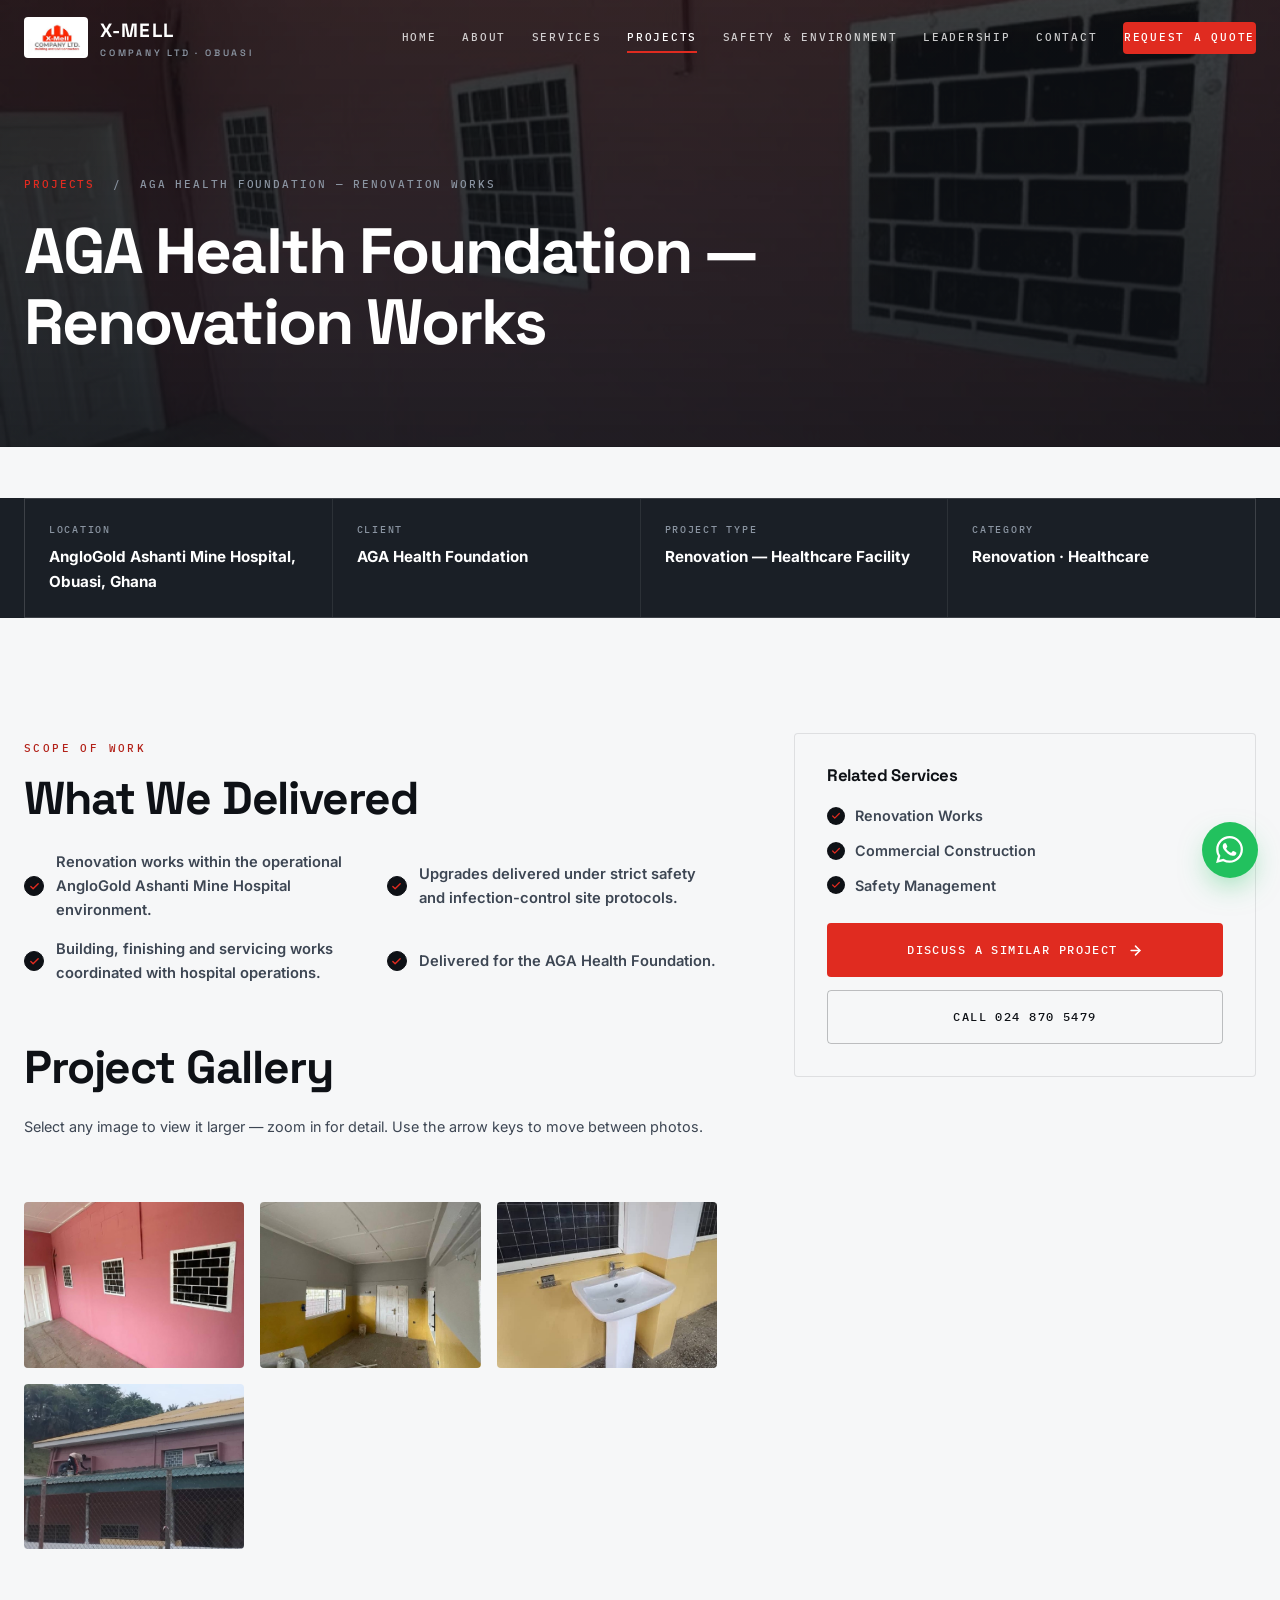
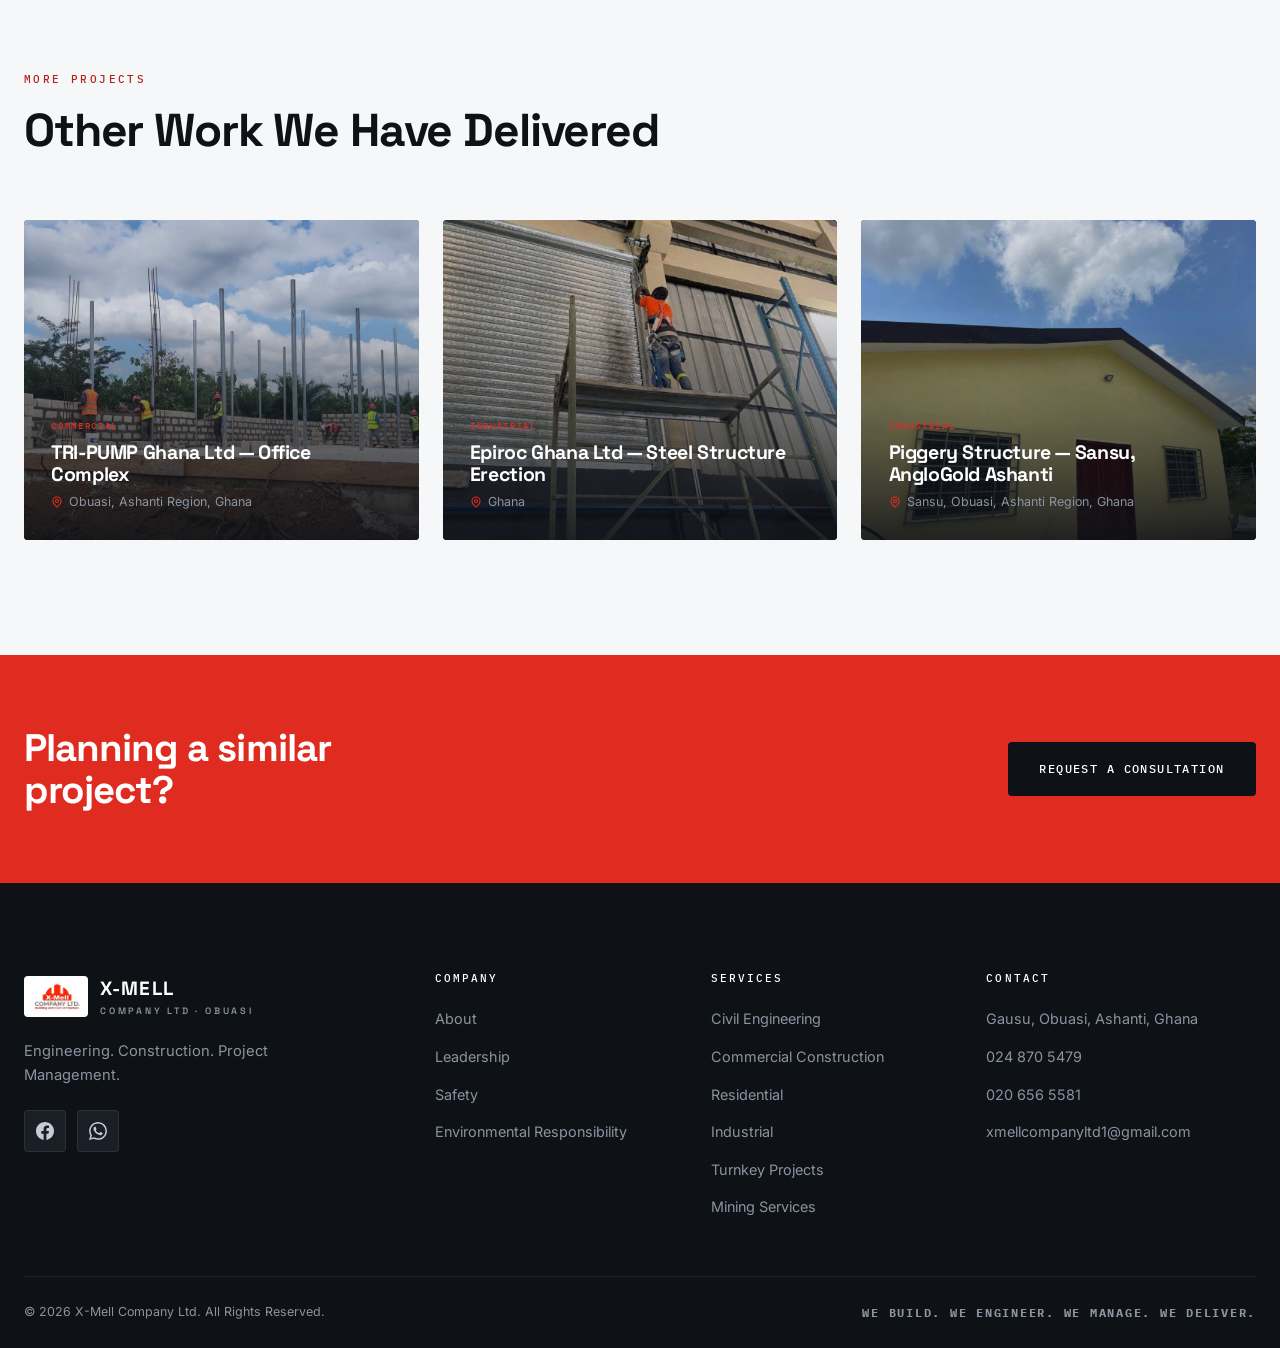
<file: projects/aga-health-foundation.html>
<!DOCTYPE html>
<html lang="en">
<head>
  <meta charset="UTF-8">
  <meta name="viewport" content="width=device-width, initial-scale=1.0">
  <title>Renovation Works — AGA Health Foundation, AngloGold Ashanti Mine Hospital | X-Mell Company Ltd</title>
  <meta name="description" content="X-Mell Company Ltd carried out renovation works at the AngloGold Ashanti Mine Hospital for the AGA Health Foundation.">
  <meta name="keywords" content="hospital renovation Ghana, AngloGold Ashanti Mine Hospital, AGA Health Foundation, X-Mell Company">
  <link rel="canonical" href="https://xmellcompany.com/projects/aga-health-foundation.html">
  <meta property="og:type" content="article">
  <meta property="og:site_name" content="X-Mell Company Ltd">
  <meta property="og:title" content="AGA Health Foundation — Renovation Works — X-Mell Project">
  <meta property="og:description" content="X-Mell Company Ltd carried out renovation works at the AngloGold Ashanti Mine Hospital for the AGA Health Foundation.">
  <meta property="og:url" content="https://xmellcompany.com/projects/aga-health-foundation.html">
  <meta property="og:image" content="https://xmellcompany.com/assets/images/projects/aga-health-1.jpg">
  <link rel="icon" type="image/png" sizes="64x64" href="../assets/images/favicon-64.png">
  <link rel="apple-touch-icon" href="../assets/images/apple-touch-icon.png">
  <link rel="preconnect" href="https://fonts.googleapis.com">
  <link rel="preconnect" href="https://fonts.gstatic.com" crossorigin>
  <link href="https://fonts.googleapis.com/css2?family=Space+Grotesk:wght@500;600;700&family=Inter:wght@400;500;600;700&family=IBM+Plex+Mono:wght@400;500;600&display=swap" rel="stylesheet">
  <link rel="stylesheet" href="../css/style.css">
  <script type="application/ld+json">
  {
    "@context": "https://schema.org",
    "@type": "Project",
    "name": "AGA Health Foundation — Renovation Works",
    "description": "X-Mell Company Ltd carried out renovation works at the AngloGold Ashanti Mine Hospital for the AGA Health Foundation.",
    "url": "https://xmellcompany.com/projects/aga-health-foundation.html",
    "image": "https://xmellcompany.com/assets/images/projects/aga-health-1.jpg",
    "location": { "@type": "Place", "name": "AngloGold Ashanti Mine Hospital, Obuasi, Ghana" },
    "parentOrganization": { "@type": "GeneralContractor", "name": "X-Mell Company Ltd." }
  }
  </script>
</head>
<body>

  <header class="site-header scrolled" id="siteHeader">
    <div class="container header-inner">
      <a href="../index.html" class="brand" aria-label="X-Mell Company Ltd — Home">
        <span class="brand-logo"><img src="../assets/images/xmell-logo.jpg" alt="X-Mell Company Ltd logo" width="64" height="41"></span>
        <span class="brand-text">X-MELL<small>Company Ltd · Obuasi</small></span>
      </a>
      <nav class="nav" id="primaryNav" aria-label="Primary">
        <a href="../index.html">Home</a>
        <a href="../index.html#about">About</a>
        <a href="../services.html">Services</a>
        <a href="../index.html#projects" class="active">Projects</a>
        <a href="../index.html#safety">Safety &amp; Environment</a>
        <a href="../index.html#leadership">Leadership</a>
        <a href="../index.html#contact">Contact</a>
        <a href="../index.html#contact" class="btn btn-amber nav-cta">Request a Quote</a>
      </nav>
      <button class="nav-toggle" id="navToggle" aria-label="Toggle navigation menu" aria-expanded="false" aria-controls="primaryNav">
        <span></span><span></span><span></span>
      </button>
    </div>
  </header>

  <main>
    <section class="page-hero">
      <div class="hero-bg"><img src="../assets/images/projects/aga-health-1.jpg" alt="Renovation works at the AngloGold Ashanti Mine Hospital for the AGA Health Foundation" fetchpriority="high""></div>
      <div class="container">
        <p class="crumbs"><a href="../index.html#projects">Projects</a> &nbsp;/&nbsp; AGA Health Foundation — Renovation Works</p>
        <h1>AGA Health Foundation — Renovation Works</h1>
      </div>
    </section>

    <div class="graphite" style="padding:0">
      <div class="container">
        <div class="pd-meta">
          <div><div class="k">Location</div><div class="v">AngloGold Ashanti Mine Hospital, Obuasi, Ghana</div></div>
          <div><div class="k">Client</div><div class="v">AGA Health Foundation</div></div>
          <div><div class="k">Project Type</div><div class="v">Renovation — Healthcare Facility</div></div>
          <div><div class="k">Category</div><div class="v">Renovation · Healthcare</div></div>
        </div>
      </div>
    </div>

    <section>
      <div class="container pd-body">
        <div>
          <span class="eyebrow">Scope of Work</span>
          <h2 class="h2" style="margin-top:0.9rem">What We Delivered</h2>
          <ul class="safety-points" style="margin-top:1.6rem">
            <li style="color:var(--steel)"><span class="tick" style="border-color:var(--charcoal);background:var(--charcoal);color:var(--accent)"><svg viewBox="0 0 24 24" fill="none" stroke="currentColor" stroke-width="3" stroke-linecap="round" stroke-linejoin="round"><path d="M20 6 9 17l-5-5"/></svg></span>Renovation works within the operational AngloGold Ashanti Mine Hospital environment.</li>
            <li style="color:var(--steel)"><span class="tick" style="border-color:var(--charcoal);background:var(--charcoal);color:var(--accent)"><svg viewBox="0 0 24 24" fill="none" stroke="currentColor" stroke-width="3" stroke-linecap="round" stroke-linejoin="round"><path d="M20 6 9 17l-5-5"/></svg></span>Upgrades delivered under strict safety and infection-control site protocols.</li>
            <li style="color:var(--steel)"><span class="tick" style="border-color:var(--charcoal);background:var(--charcoal);color:var(--accent)"><svg viewBox="0 0 24 24" fill="none" stroke="currentColor" stroke-width="3" stroke-linecap="round" stroke-linejoin="round"><path d="M20 6 9 17l-5-5"/></svg></span>Building, finishing and servicing works coordinated with hospital operations.</li>
            <li style="color:var(--steel)"><span class="tick" style="border-color:var(--charcoal);background:var(--charcoal);color:var(--accent)"><svg viewBox="0 0 24 24" fill="none" stroke="currentColor" stroke-width="3" stroke-linecap="round" stroke-linejoin="round"><path d="M20 6 9 17l-5-5"/></svg></span>Delivered for the AGA Health Foundation.</li>
          </ul>

          <h2 class="h2" style="margin-top:3.5rem">Project Gallery</h2>
          <p class="muted" id="gallery-caption" style="margin-top:0.4rem;font-size:0.9rem">Select any image to view it larger — zoom in for detail. Use the arrow keys to move between photos.</p>
          <div class="gallery" aria-labelledby="gallery-caption">
            <img src="../assets/images/projects/aga-health-1.jpg" alt="Renovation works at the AngloGold Ashanti Mine Hospital for the AGA Health Foundation" loading="lazy"">
            <img src="../assets/images/projects/aga-health-2.jpg" alt="Renovation works at the AngloGold Ashanti Mine Hospital for the AGA Health Foundation" loading="lazy"">
            <img src="../assets/images/projects/aga-health-3.jpg" alt="Renovation works at the AngloGold Ashanti Mine Hospital for the AGA Health Foundation" loading="lazy"">
            <img src="../assets/images/projects/aga-health-4.jpg" alt="Renovation works at the AngloGold Ashanti Mine Hospital for the AGA Health Foundation" loading="lazy"">
          </div>
        </div>

        <aside class="pd-side">
          <h3>Related Services</h3>
          <ul>
            <li><span class="tick"><svg viewBox="0 0 24 24" fill="none" stroke="currentColor" stroke-width="3" stroke-linecap="round" stroke-linejoin="round"><path d="M20 6 9 17l-5-5"/></svg></span>Renovation Works</li>
            <li><span class="tick"><svg viewBox="0 0 24 24" fill="none" stroke="currentColor" stroke-width="3" stroke-linecap="round" stroke-linejoin="round"><path d="M20 6 9 17l-5-5"/></svg></span>Commercial Construction</li>
            <li><span class="tick"><svg viewBox="0 0 24 24" fill="none" stroke="currentColor" stroke-width="3" stroke-linecap="round" stroke-linejoin="round"><path d="M20 6 9 17l-5-5"/></svg></span>Safety Management</li>
          </ul>
          <a href="../index.html#contact" class="btn btn-amber">
            Discuss a Similar Project <svg viewBox="0 0 24 24" fill="none" stroke="currentColor" stroke-width="2.4" stroke-linecap="round" stroke-linejoin="round"><path d="M5 12h14"/><path d="m12 5 7 7-7 7"/></svg>
          </a>
          <a href="tel:+233248705479" class="btn btn-outline-dark" style="margin-top:0.8rem">Call 024 870 5479</a>
        </aside>
      </div>
    </section>

    <section class="services" style="background:var(--paper);padding-top:0">
      <div class="container">
        <div class="section-head">
          <span class="eyebrow">More Projects</span>
          <h2 class="h2">Other Work We Have Delivered</h2>
        </div>
        <div class="proj-grid" style="grid-auto-rows:auto">
          <a href="tripump-office-complex.html" class="proj-card" style="min-height:320px;grid-row:auto">
            <img src="../assets/images/projects/tripump-office-1.jpg" alt="Suspended slab pour in progress on the TRI-PUMP Ghana office complex in Obuasi" loading="lazy"">
            <div class="veil"></div>
            <div class="body">
              <span class="cat">Commercial</span>
              <h3>TRI-PUMP Ghana Ltd — Office Complex</h3>
              <span class="loc"><svg viewBox="0 0 24 24" fill="none" stroke="currentColor" stroke-width="2.2" stroke-linecap="round" stroke-linejoin="round"><path d="M20 10c0 6-8 12-8 12s-8-6-8-12a8 8 0 0 1 16 0Z"/><circle cx="12" cy="10" r="3"/></svg> Obuasi, Ashanti Region, Ghana</span>
            </div>
          </a>
          <a href="epiroc-steel-structure.html" class="proj-card" style="min-height:320px;grid-row:auto">
            <img src="../assets/images/projects/epiroc-steel-1.jpg" alt="Steel structure erection works for Epiroc Ghana Ltd" loading="lazy"">
            <div class="veil"></div>
            <div class="body">
              <span class="cat">Industrial</span>
              <h3>Epiroc Ghana Ltd — Steel Structure Erection</h3>
              <span class="loc"><svg viewBox="0 0 24 24" fill="none" stroke="currentColor" stroke-width="2.2" stroke-linecap="round" stroke-linejoin="round"><path d="M20 10c0 6-8 12-8 12s-8-6-8-12a8 8 0 0 1 16 0Z"/><circle cx="12" cy="10" r="3"/></svg> Ghana</span>
            </div>
          </a>
          <a href="piggery-sansu-anglogold.html" class="proj-card" style="min-height:320px;grid-row:auto">
            <img src="../assets/images/projects/piggery-sansu-2.jpg" alt="Piggery structure construction at Sansu for AngloGold Ashanti Mine" loading="lazy"">
            <div class="veil"></div>
            <div class="body">
              <span class="cat">Industrial</span>
              <h3>Piggery Structure — Sansu, AngloGold Ashanti</h3>
              <span class="loc"><svg viewBox="0 0 24 24" fill="none" stroke="currentColor" stroke-width="2.2" stroke-linecap="round" stroke-linejoin="round"><path d="M20 10c0 6-8 12-8 12s-8-6-8-12a8 8 0 0 1 16 0Z"/><circle cx="12" cy="10" r="3"/></svg> Sansu, Obuasi, Ashanti Region, Ghana</span>
            </div>
          </a>
        </div>
      </div>
    </section>

    <section class="cta-band">
      <div class="container cta-band-inner">
        <h2 class="h2">Planning a similar project?</h2>
        <a href="../index.html#contact" class="btn btn-dark">Request a Consultation</a>
      </div>
    </section>
  </main>

  <footer class="site-footer">
    <div class="container">
      <div class="footer-grid">
        <div class="footer-brand">
          <a href="../index.html" class="brand"><span class="brand-logo"><img src="../assets/images/xmell-logo.jpg" alt="X-Mell Company Ltd logo" width="64" height="41" loading="lazy"></span><span class="brand-text">X-MELL<small>Company Ltd · Obuasi</small></span></a>
          <p>Engineering. Construction. Project Management.</p>
          <div class="footer-social">
            <a href="https://web.facebook.com/xmelllimited" target="_blank" rel="noopener" aria-label="X-Mell Company Ltd on Facebook">
              <svg viewBox="0 0 24 24" fill="currentColor" aria-hidden="true"><path d="M24 12.073c0-6.627-5.373-12-12-12s-12 5.373-12 12c0 5.99 4.388 10.954 10.125 11.854v-8.385H7.078v-3.47h3.047V9.43c0-3.007 1.792-4.669 4.533-4.669 1.312 0 2.686.235 2.686.235v2.953H15.83c-1.491 0-1.956.925-1.956 1.874v2.25h3.328l-.532 3.47h-2.796v8.385C19.612 23.027 24 18.062 24 12.073z"/></svg>
            </a>
            <a href="https://wa.me/233248705479" target="_blank" rel="noopener" aria-label="X-Mell Company Ltd on WhatsApp">
              <svg viewBox="0 0 24 24" fill="currentColor" aria-hidden="true"><path d="M17.472 14.382c-.297-.149-1.758-.867-2.03-.967-.273-.099-.471-.148-.67.15-.197.297-.767.966-.94 1.164-.173.199-.347.223-.644.075-.297-.15-1.255-.463-2.39-1.475-.883-.788-1.48-1.761-1.653-2.059-.173-.297-.018-.458.13-.606.134-.133.297-.347.446-.52.149-.174.198-.298.297-.497.1-.198.05-.371-.025-.52-.074-.149-.669-1.612-.916-2.207-.242-.579-.487-.5-.669-.51-.173-.008-.371-.01-.57-.01-.198 0-.52.074-.792.372-.272.297-1.04 1.016-1.04 2.479 0 1.462 1.065 2.875 1.213 3.074.149.198 2.096 3.2 5.077 4.487.709.306 1.262.489 1.694.625.712.227 1.36.195 1.871.118.571-.085 1.758-.719 2.006-1.413.248-.694.248-1.289.173-1.413-.074-.124-.272-.198-.57-.347m-5.421 7.403h-.004a9.87 9.87 0 0 1-5.031-1.378l-.361-.214-3.741.982.998-3.648-.235-.374a9.86 9.86 0 0 1-1.51-5.26c.001-5.45 4.436-9.884 9.888-9.884 2.64 0 5.122 1.03 6.988 2.898a9.825 9.825 0 0 1 2.893 6.994c-.003 5.45-4.437 9.884-9.885 9.884m8.413-18.297A11.815 11.815 0 0 0 12.05 0C5.495 0 .16 5.335.157 11.892c0 2.096.547 4.142 1.588 5.945L.057 24l6.305-1.654a11.882 11.882 0 0 0 5.683 1.448h.005c6.554 0 11.89-5.335 11.893-11.893a11.821 11.821 0 0 0-3.48-8.413Z"/></svg>
            </a>
          </div>
        </div>
        <div class="footer-col">
          <h4>Company</h4>
          <ul>
            <li><a href="../index.html#about">About</a></li>
            <li><a href="../index.html#leadership">Leadership</a></li>
            <li><a href="../index.html#safety">Safety</a></li>
            <li><a href="../index.html#environment">Environmental Responsibility</a></li>
          </ul>
        </div>
        <div class="footer-col">
          <h4>Services</h4>
          <ul>
            <li><a href="../services.html#civil-engineering">Civil Engineering</a></li>
            <li><a href="../services.html#commercial-industrial">Commercial Construction</a></li>
            <li><a href="../services.html#residential">Residential</a></li>
            <li><a href="../services.html#commercial-industrial">Industrial</a></li>
            <li><a href="../services.html#turnkey">Turnkey Projects</a></li>
            <li><a href="../index.html#mining">Mining Services</a></li>
          </ul>
        </div>
        <div class="footer-col">
          <h4>Contact</h4>
          <ul>
            <li><span>Gausu, Obuasi, Ashanti, Ghana</span></li>
            <li><a href="tel:+233248705479">024 870 5479</a></li>
            <li><a href="tel:+233206565581">020 656 5581</a></li>
            <li><a href="mailto:xmellcompanyltd1@gmail.com">xmellcompanyltd1@gmail.com</a></li>
          </ul>
        </div>
      </div>
      <div class="footer-bottom">
        <span>© 2026 X-Mell Company Ltd. All Rights Reserved.</span>
        <span class="tag">We Build. We Engineer. We Manage. We Deliver.</span>
      </div>
    </div>
  </footer>

  <a class="wa-float" href="https://wa.me/233248705479?text=Hello%20X-Mell%2C%20I%27d%20like%20to%20discuss%20a%20project." target="_blank" rel="noopener" aria-label="Chat with X-Mell on WhatsApp">
    <svg viewBox="0 0 24 24" fill="currentColor"><path d="M17.472 14.382c-.297-.149-1.758-.867-2.03-.967-.273-.099-.471-.148-.67.15-.197.297-.767.966-.94 1.164-.173.199-.347.223-.644.075-.297-.15-1.255-.463-2.39-1.475-.883-.788-1.48-1.761-1.653-2.059-.173-.297-.018-.458.13-.606.134-.133.297-.347.446-.52.149-.174.198-.298.297-.497.1-.198.05-.371-.025-.52-.074-.149-.669-1.612-.916-2.207-.242-.579-.487-.5-.669-.51-.173-.008-.371-.01-.57-.01-.198 0-.52.074-.792.372-.272.297-1.04 1.016-1.04 2.479 0 1.462 1.065 2.875 1.213 3.074.149.198 2.096 3.2 5.077 4.487.709.306 1.262.489 1.694.625.712.227 1.36.195 1.871.118.571-.085 1.758-.719 2.006-1.413.248-.694.248-1.289.173-1.413-.074-.124-.272-.198-.57-.347m-5.421 7.403h-.004a9.87 9.87 0 0 1-5.031-1.378l-.361-.214-3.741.982.998-3.648-.235-.374a9.86 9.86 0 0 1-1.51-5.26c.001-5.45 4.436-9.884 9.888-9.884 2.64 0 5.122 1.03 6.988 2.898a9.825 9.825 0 0 1 2.893 6.994c-.003 5.45-4.437 9.884-9.885 9.884m8.413-18.297A11.815 11.815 0 0 0 12.05 0C5.495 0 .16 5.335.157 11.892c0 2.096.547 4.142 1.588 5.945L.057 24l6.305-1.654a11.882 11.882 0 0 0 5.683 1.448h.005c6.554 0 11.89-5.335 11.893-11.893a11.821 11.821 0 0 0-3.48-8.413Z"/></svg>
  </a>

  <script src="../js/main.js" defer></script>
  <script src="../js/lightbox.js" defer></script>
</body>
</html>
</file>
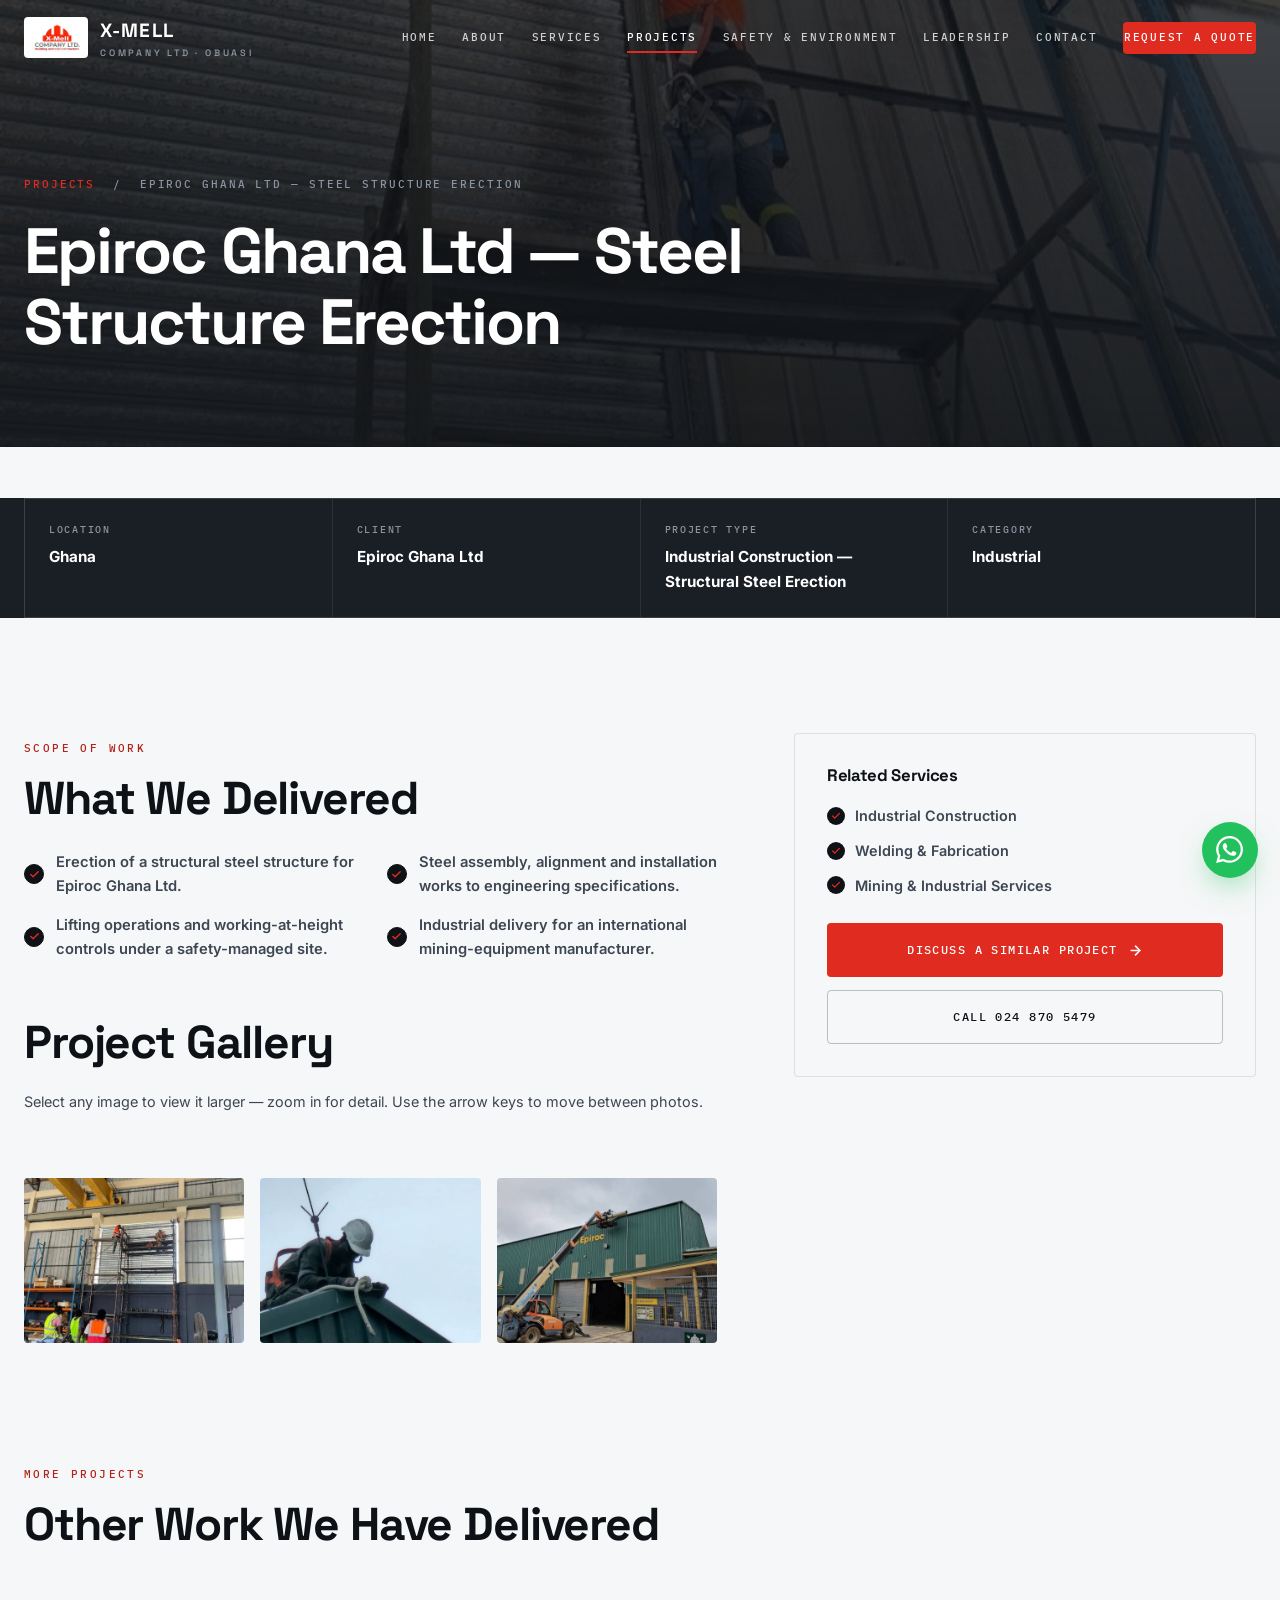
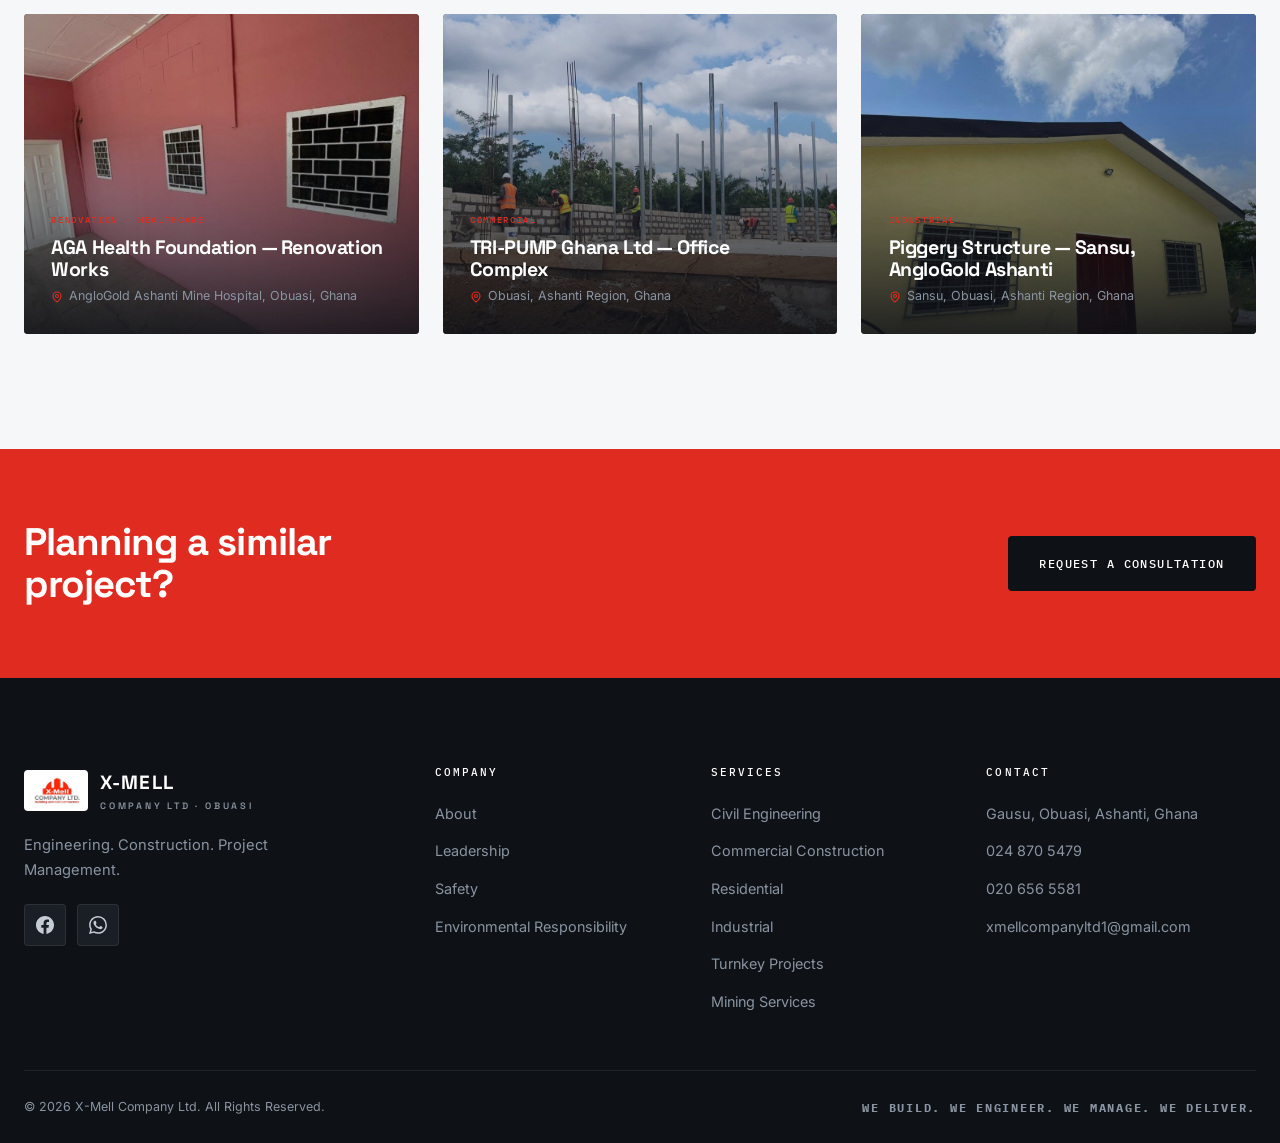
<file: projects/epiroc-steel-structure.html>
<!DOCTYPE html>
<html lang="en">
<head>
  <meta charset="UTF-8">
  <meta name="viewport" content="width=device-width, initial-scale=1.0">
  <title>Erection of Steel Structure for Epiroc Ghana Ltd | X-Mell Company Ltd</title>
  <meta name="description" content="X-Mell Company Ltd erected the steel structure for Epiroc Ghana Ltd — industrial steel erection and installation works in Ghana.">
  <meta name="keywords" content="steel structure erection Ghana, industrial construction Ghana, Epiroc Ghana, mining services contractor, X-Mell Company">
  <link rel="canonical" href="https://xmellcompany.com/projects/epiroc-steel-structure.html">
  <meta property="og:type" content="article">
  <meta property="og:site_name" content="X-Mell Company Ltd">
  <meta property="og:title" content="Epiroc Ghana Ltd — Steel Structure Erection — X-Mell Project">
  <meta property="og:description" content="X-Mell Company Ltd erected the steel structure for Epiroc Ghana Ltd — industrial steel erection and installation works in Ghana.">
  <meta property="og:url" content="https://xmellcompany.com/projects/epiroc-steel-structure.html">
  <meta property="og:image" content="https://xmellcompany.com/assets/images/projects/epiroc-steel-1.jpg">
  <link rel="icon" type="image/png" sizes="64x64" href="../assets/images/favicon-64.png">
  <link rel="apple-touch-icon" href="../assets/images/apple-touch-icon.png">
  <link rel="preconnect" href="https://fonts.googleapis.com">
  <link rel="preconnect" href="https://fonts.gstatic.com" crossorigin>
  <link href="https://fonts.googleapis.com/css2?family=Space+Grotesk:wght@500;600;700&family=Inter:wght@400;500;600;700&family=IBM+Plex+Mono:wght@400;500;600&display=swap" rel="stylesheet">
  <link rel="stylesheet" href="../css/style.css">
  <script type="application/ld+json">
  {
    "@context": "https://schema.org",
    "@type": "Project",
    "name": "Epiroc Ghana Ltd — Steel Structure Erection",
    "description": "X-Mell Company Ltd erected the steel structure for Epiroc Ghana Ltd — industrial steel erection and installation works in Ghana.",
    "url": "https://xmellcompany.com/projects/epiroc-steel-structure.html",
    "image": "https://xmellcompany.com/assets/images/projects/epiroc-steel-1.jpg",
    "location": { "@type": "Place", "name": "Ghana" },
    "parentOrganization": { "@type": "GeneralContractor", "name": "X-Mell Company Ltd." }
  }
  </script>
</head>
<body>

  <header class="site-header scrolled" id="siteHeader">
    <div class="container header-inner">
      <a href="../index.html" class="brand" aria-label="X-Mell Company Ltd — Home">
        <span class="brand-logo"><img src="../assets/images/xmell-logo.jpg" alt="X-Mell Company Ltd logo" width="64" height="41"></span>
        <span class="brand-text">X-MELL<small>Company Ltd · Obuasi</small></span>
      </a>
      <nav class="nav" id="primaryNav" aria-label="Primary">
        <a href="../index.html">Home</a>
        <a href="../index.html#about">About</a>
        <a href="../services.html">Services</a>
        <a href="../index.html#projects" class="active">Projects</a>
        <a href="../index.html#safety">Safety &amp; Environment</a>
        <a href="../index.html#leadership">Leadership</a>
        <a href="../index.html#contact">Contact</a>
        <a href="../index.html#contact" class="btn btn-amber nav-cta">Request a Quote</a>
      </nav>
      <button class="nav-toggle" id="navToggle" aria-label="Toggle navigation menu" aria-expanded="false" aria-controls="primaryNav">
        <span></span><span></span><span></span>
      </button>
    </div>
  </header>

  <main>
    <section class="page-hero">
      <div class="hero-bg"><img src="../assets/images/projects/epiroc-steel-1.jpg" alt="Steel structure erection works for Epiroc Ghana Ltd" fetchpriority="high""></div>
      <div class="container">
        <p class="crumbs"><a href="../index.html#projects">Projects</a> &nbsp;/&nbsp; Epiroc Ghana Ltd — Steel Structure Erection</p>
        <h1>Epiroc Ghana Ltd — Steel Structure Erection</h1>
      </div>
    </section>

    <div class="graphite" style="padding:0">
      <div class="container">
        <div class="pd-meta">
          <div><div class="k">Location</div><div class="v">Ghana</div></div>
          <div><div class="k">Client</div><div class="v">Epiroc Ghana Ltd</div></div>
          <div><div class="k">Project Type</div><div class="v">Industrial Construction — Structural Steel Erection</div></div>
          <div><div class="k">Category</div><div class="v">Industrial</div></div>
        </div>
      </div>
    </div>

    <section>
      <div class="container pd-body">
        <div>
          <span class="eyebrow">Scope of Work</span>
          <h2 class="h2" style="margin-top:0.9rem">What We Delivered</h2>
          <ul class="safety-points" style="margin-top:1.6rem">
            <li style="color:var(--steel)"><span class="tick" style="border-color:var(--charcoal);background:var(--charcoal);color:var(--accent)"><svg viewBox="0 0 24 24" fill="none" stroke="currentColor" stroke-width="3" stroke-linecap="round" stroke-linejoin="round"><path d="M20 6 9 17l-5-5"/></svg></span>Erection of a structural steel structure for Epiroc Ghana Ltd.</li>
            <li style="color:var(--steel)"><span class="tick" style="border-color:var(--charcoal);background:var(--charcoal);color:var(--accent)"><svg viewBox="0 0 24 24" fill="none" stroke="currentColor" stroke-width="3" stroke-linecap="round" stroke-linejoin="round"><path d="M20 6 9 17l-5-5"/></svg></span>Steel assembly, alignment and installation works to engineering specifications.</li>
            <li style="color:var(--steel)"><span class="tick" style="border-color:var(--charcoal);background:var(--charcoal);color:var(--accent)"><svg viewBox="0 0 24 24" fill="none" stroke="currentColor" stroke-width="3" stroke-linecap="round" stroke-linejoin="round"><path d="M20 6 9 17l-5-5"/></svg></span>Lifting operations and working-at-height controls under a safety-managed site.</li>
            <li style="color:var(--steel)"><span class="tick" style="border-color:var(--charcoal);background:var(--charcoal);color:var(--accent)"><svg viewBox="0 0 24 24" fill="none" stroke="currentColor" stroke-width="3" stroke-linecap="round" stroke-linejoin="round"><path d="M20 6 9 17l-5-5"/></svg></span>Industrial delivery for an international mining-equipment manufacturer.</li>
          </ul>

          <h2 class="h2" style="margin-top:3.5rem">Project Gallery</h2>
          <p class="muted" id="gallery-caption" style="margin-top:0.4rem;font-size:0.9rem">Select any image to view it larger — zoom in for detail. Use the arrow keys to move between photos.</p>
          <div class="gallery" aria-labelledby="gallery-caption">
            <img src="../assets/images/projects/epiroc-steel-2.jpg" alt="Steel structure erection works for Epiroc Ghana Ltd" loading="lazy"">
            <img src="../assets/images/projects/epiroc-steel-3.jpg" alt="Steel structure erection works for Epiroc Ghana Ltd" loading="lazy"">
            <img src="../assets/images/projects/epiroc-steel-4.jpg" alt="Steel structure erection works for Epiroc Ghana Ltd" loading="lazy"">
          </div>
        </div>

        <aside class="pd-side">
          <h3>Related Services</h3>
          <ul>
            <li><span class="tick"><svg viewBox="0 0 24 24" fill="none" stroke="currentColor" stroke-width="3" stroke-linecap="round" stroke-linejoin="round"><path d="M20 6 9 17l-5-5"/></svg></span>Industrial Construction</li>
            <li><span class="tick"><svg viewBox="0 0 24 24" fill="none" stroke="currentColor" stroke-width="3" stroke-linecap="round" stroke-linejoin="round"><path d="M20 6 9 17l-5-5"/></svg></span>Welding & Fabrication</li>
            <li><span class="tick"><svg viewBox="0 0 24 24" fill="none" stroke="currentColor" stroke-width="3" stroke-linecap="round" stroke-linejoin="round"><path d="M20 6 9 17l-5-5"/></svg></span>Mining & Industrial Services</li>
          </ul>
          <a href="../index.html#contact" class="btn btn-amber">
            Discuss a Similar Project <svg viewBox="0 0 24 24" fill="none" stroke="currentColor" stroke-width="2.4" stroke-linecap="round" stroke-linejoin="round"><path d="M5 12h14"/><path d="m12 5 7 7-7 7"/></svg>
          </a>
          <a href="tel:+233248705479" class="btn btn-outline-dark" style="margin-top:0.8rem">Call 024 870 5479</a>
        </aside>
      </div>
    </section>

    <section class="services" style="background:var(--paper);padding-top:0">
      <div class="container">
        <div class="section-head">
          <span class="eyebrow">More Projects</span>
          <h2 class="h2">Other Work We Have Delivered</h2>
        </div>
        <div class="proj-grid" style="grid-auto-rows:auto">
          <a href="aga-health-foundation.html" class="proj-card" style="min-height:320px;grid-row:auto">
            <img src="../assets/images/projects/aga-health-1.jpg" alt="Renovation works at the AngloGold Ashanti Mine Hospital for the AGA Health Foundation" loading="lazy"">
            <div class="veil"></div>
            <div class="body">
              <span class="cat">Renovation · Healthcare</span>
              <h3>AGA Health Foundation — Renovation Works</h3>
              <span class="loc"><svg viewBox="0 0 24 24" fill="none" stroke="currentColor" stroke-width="2.2" stroke-linecap="round" stroke-linejoin="round"><path d="M20 10c0 6-8 12-8 12s-8-6-8-12a8 8 0 0 1 16 0Z"/><circle cx="12" cy="10" r="3"/></svg> AngloGold Ashanti Mine Hospital, Obuasi, Ghana</span>
            </div>
          </a>
          <a href="tripump-office-complex.html" class="proj-card" style="min-height:320px;grid-row:auto">
            <img src="../assets/images/projects/tripump-office-1.jpg" alt="Suspended slab pour in progress on the TRI-PUMP Ghana office complex in Obuasi" loading="lazy"">
            <div class="veil"></div>
            <div class="body">
              <span class="cat">Commercial</span>
              <h3>TRI-PUMP Ghana Ltd — Office Complex</h3>
              <span class="loc"><svg viewBox="0 0 24 24" fill="none" stroke="currentColor" stroke-width="2.2" stroke-linecap="round" stroke-linejoin="round"><path d="M20 10c0 6-8 12-8 12s-8-6-8-12a8 8 0 0 1 16 0Z"/><circle cx="12" cy="10" r="3"/></svg> Obuasi, Ashanti Region, Ghana</span>
            </div>
          </a>
          <a href="piggery-sansu-anglogold.html" class="proj-card" style="min-height:320px;grid-row:auto">
            <img src="../assets/images/projects/piggery-sansu-2.jpg" alt="Piggery structure construction at Sansu for AngloGold Ashanti Mine" loading="lazy"">
            <div class="veil"></div>
            <div class="body">
              <span class="cat">Industrial</span>
              <h3>Piggery Structure — Sansu, AngloGold Ashanti</h3>
              <span class="loc"><svg viewBox="0 0 24 24" fill="none" stroke="currentColor" stroke-width="2.2" stroke-linecap="round" stroke-linejoin="round"><path d="M20 10c0 6-8 12-8 12s-8-6-8-12a8 8 0 0 1 16 0Z"/><circle cx="12" cy="10" r="3"/></svg> Sansu, Obuasi, Ashanti Region, Ghana</span>
            </div>
          </a>
        </div>
      </div>
    </section>

    <section class="cta-band">
      <div class="container cta-band-inner">
        <h2 class="h2">Planning a similar project?</h2>
        <a href="../index.html#contact" class="btn btn-dark">Request a Consultation</a>
      </div>
    </section>
  </main>

  <footer class="site-footer">
    <div class="container">
      <div class="footer-grid">
        <div class="footer-brand">
          <a href="../index.html" class="brand"><span class="brand-logo"><img src="../assets/images/xmell-logo.jpg" alt="X-Mell Company Ltd logo" width="64" height="41" loading="lazy"></span><span class="brand-text">X-MELL<small>Company Ltd · Obuasi</small></span></a>
          <p>Engineering. Construction. Project Management.</p>
          <div class="footer-social">
            <a href="https://web.facebook.com/xmelllimited" target="_blank" rel="noopener" aria-label="X-Mell Company Ltd on Facebook">
              <svg viewBox="0 0 24 24" fill="currentColor" aria-hidden="true"><path d="M24 12.073c0-6.627-5.373-12-12-12s-12 5.373-12 12c0 5.99 4.388 10.954 10.125 11.854v-8.385H7.078v-3.47h3.047V9.43c0-3.007 1.792-4.669 4.533-4.669 1.312 0 2.686.235 2.686.235v2.953H15.83c-1.491 0-1.956.925-1.956 1.874v2.25h3.328l-.532 3.47h-2.796v8.385C19.612 23.027 24 18.062 24 12.073z"/></svg>
            </a>
            <a href="https://wa.me/233248705479" target="_blank" rel="noopener" aria-label="X-Mell Company Ltd on WhatsApp">
              <svg viewBox="0 0 24 24" fill="currentColor" aria-hidden="true"><path d="M17.472 14.382c-.297-.149-1.758-.867-2.03-.967-.273-.099-.471-.148-.67.15-.197.297-.767.966-.94 1.164-.173.199-.347.223-.644.075-.297-.15-1.255-.463-2.39-1.475-.883-.788-1.48-1.761-1.653-2.059-.173-.297-.018-.458.13-.606.134-.133.297-.347.446-.52.149-.174.198-.298.297-.497.1-.198.05-.371-.025-.52-.074-.149-.669-1.612-.916-2.207-.242-.579-.487-.5-.669-.51-.173-.008-.371-.01-.57-.01-.198 0-.52.074-.792.372-.272.297-1.04 1.016-1.04 2.479 0 1.462 1.065 2.875 1.213 3.074.149.198 2.096 3.2 5.077 4.487.709.306 1.262.489 1.694.625.712.227 1.36.195 1.871.118.571-.085 1.758-.719 2.006-1.413.248-.694.248-1.289.173-1.413-.074-.124-.272-.198-.57-.347m-5.421 7.403h-.004a9.87 9.87 0 0 1-5.031-1.378l-.361-.214-3.741.982.998-3.648-.235-.374a9.86 9.86 0 0 1-1.51-5.26c.001-5.45 4.436-9.884 9.888-9.884 2.64 0 5.122 1.03 6.988 2.898a9.825 9.825 0 0 1 2.893 6.994c-.003 5.45-4.437 9.884-9.885 9.884m8.413-18.297A11.815 11.815 0 0 0 12.05 0C5.495 0 .16 5.335.157 11.892c0 2.096.547 4.142 1.588 5.945L.057 24l6.305-1.654a11.882 11.882 0 0 0 5.683 1.448h.005c6.554 0 11.89-5.335 11.893-11.893a11.821 11.821 0 0 0-3.48-8.413Z"/></svg>
            </a>
          </div>
        </div>
        <div class="footer-col">
          <h4>Company</h4>
          <ul>
            <li><a href="../index.html#about">About</a></li>
            <li><a href="../index.html#leadership">Leadership</a></li>
            <li><a href="../index.html#safety">Safety</a></li>
            <li><a href="../index.html#environment">Environmental Responsibility</a></li>
          </ul>
        </div>
        <div class="footer-col">
          <h4>Services</h4>
          <ul>
            <li><a href="../services.html#civil-engineering">Civil Engineering</a></li>
            <li><a href="../services.html#commercial-industrial">Commercial Construction</a></li>
            <li><a href="../services.html#residential">Residential</a></li>
            <li><a href="../services.html#commercial-industrial">Industrial</a></li>
            <li><a href="../services.html#turnkey">Turnkey Projects</a></li>
            <li><a href="../index.html#mining">Mining Services</a></li>
          </ul>
        </div>
        <div class="footer-col">
          <h4>Contact</h4>
          <ul>
            <li><span>Gausu, Obuasi, Ashanti, Ghana</span></li>
            <li><a href="tel:+233248705479">024 870 5479</a></li>
            <li><a href="tel:+233206565581">020 656 5581</a></li>
            <li><a href="mailto:xmellcompanyltd1@gmail.com">xmellcompanyltd1@gmail.com</a></li>
          </ul>
        </div>
      </div>
      <div class="footer-bottom">
        <span>© 2026 X-Mell Company Ltd. All Rights Reserved.</span>
        <span class="tag">We Build. We Engineer. We Manage. We Deliver.</span>
      </div>
    </div>
  </footer>

  <a class="wa-float" href="https://wa.me/233248705479?text=Hello%20X-Mell%2C%20I%27d%20like%20to%20discuss%20a%20project." target="_blank" rel="noopener" aria-label="Chat with X-Mell on WhatsApp">
    <svg viewBox="0 0 24 24" fill="currentColor"><path d="M17.472 14.382c-.297-.149-1.758-.867-2.03-.967-.273-.099-.471-.148-.67.15-.197.297-.767.966-.94 1.164-.173.199-.347.223-.644.075-.297-.15-1.255-.463-2.39-1.475-.883-.788-1.48-1.761-1.653-2.059-.173-.297-.018-.458.13-.606.134-.133.297-.347.446-.52.149-.174.198-.298.297-.497.1-.198.05-.371-.025-.52-.074-.149-.669-1.612-.916-2.207-.242-.579-.487-.5-.669-.51-.173-.008-.371-.01-.57-.01-.198 0-.52.074-.792.372-.272.297-1.04 1.016-1.04 2.479 0 1.462 1.065 2.875 1.213 3.074.149.198 2.096 3.2 5.077 4.487.709.306 1.262.489 1.694.625.712.227 1.36.195 1.871.118.571-.085 1.758-.719 2.006-1.413.248-.694.248-1.289.173-1.413-.074-.124-.272-.198-.57-.347m-5.421 7.403h-.004a9.87 9.87 0 0 1-5.031-1.378l-.361-.214-3.741.982.998-3.648-.235-.374a9.86 9.86 0 0 1-1.51-5.26c.001-5.45 4.436-9.884 9.888-9.884 2.64 0 5.122 1.03 6.988 2.898a9.825 9.825 0 0 1 2.893 6.994c-.003 5.45-4.437 9.884-9.885 9.884m8.413-18.297A11.815 11.815 0 0 0 12.05 0C5.495 0 .16 5.335.157 11.892c0 2.096.547 4.142 1.588 5.945L.057 24l6.305-1.654a11.882 11.882 0 0 0 5.683 1.448h.005c6.554 0 11.89-5.335 11.893-11.893a11.821 11.821 0 0 0-3.48-8.413Z"/></svg>
  </a>

  <script src="../js/main.js" defer></script>
  <script src="../js/lightbox.js" defer></script>
</body>
</html>
</file>
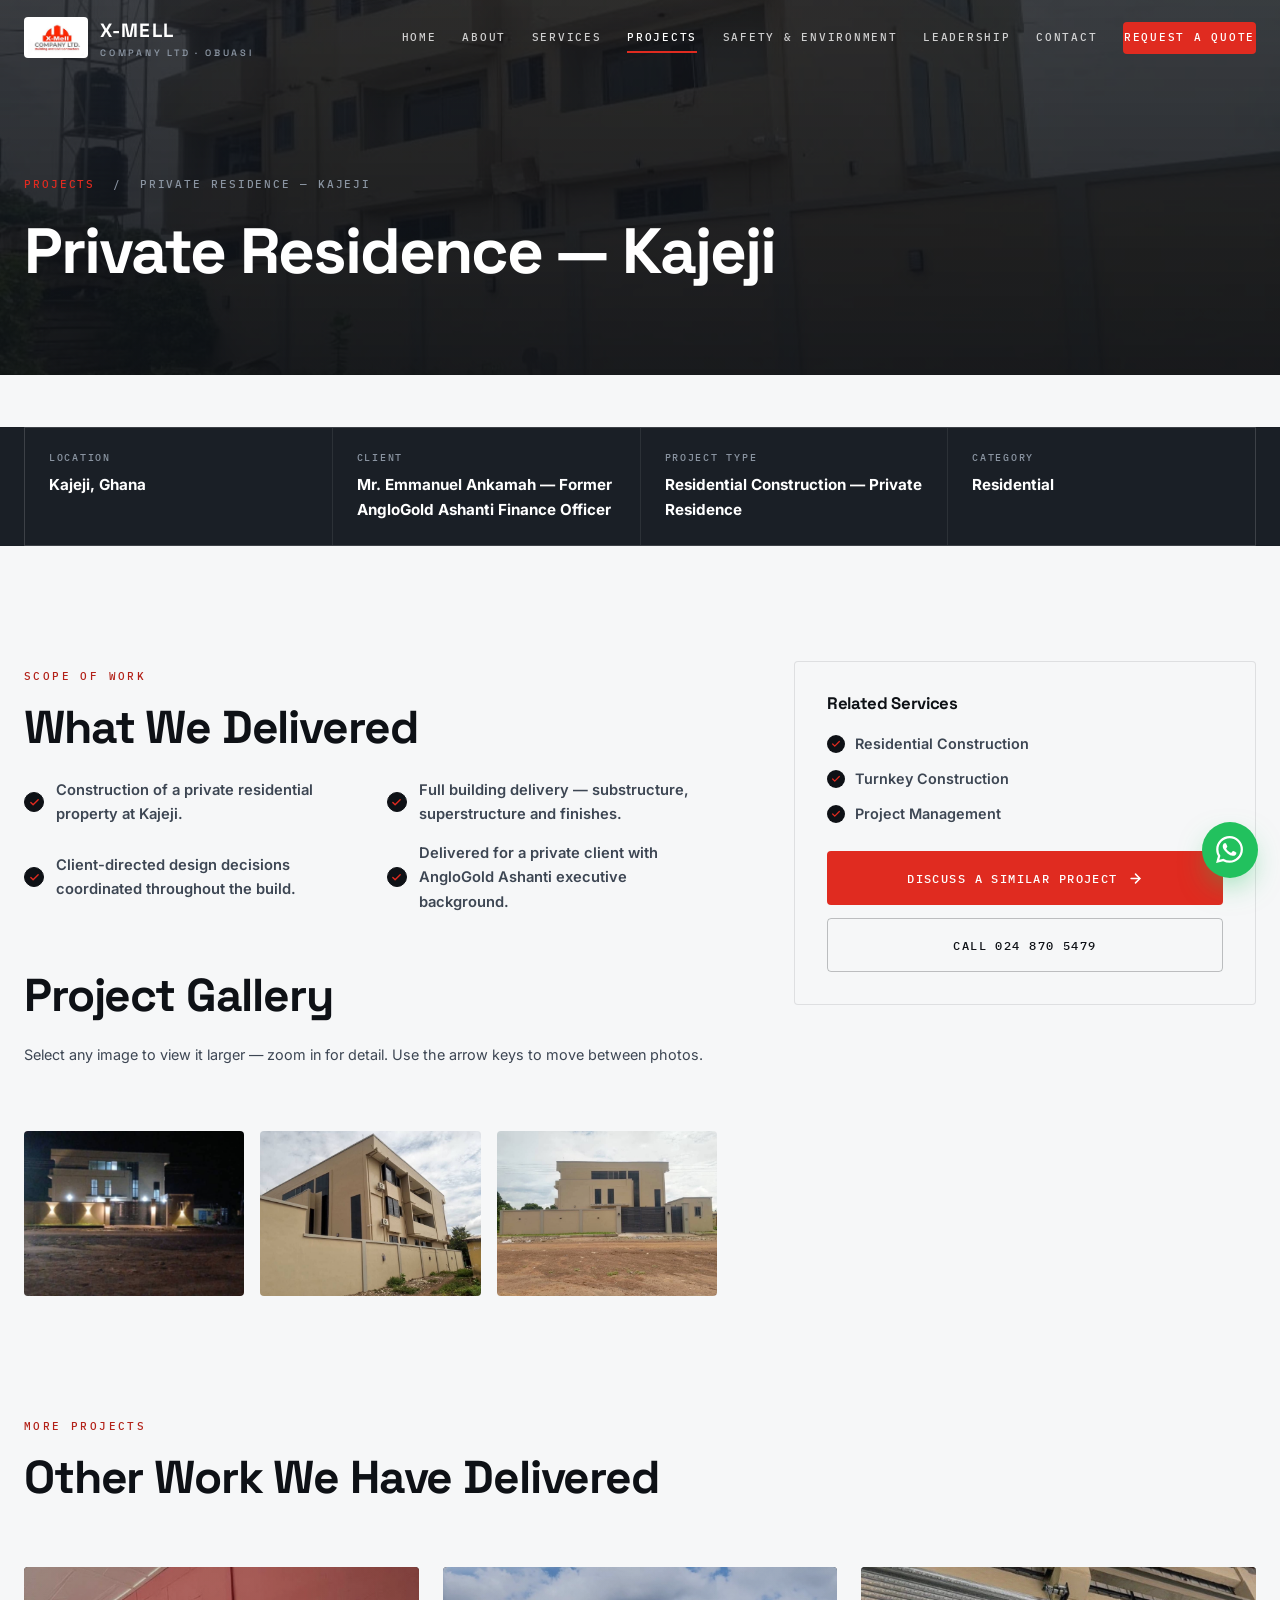
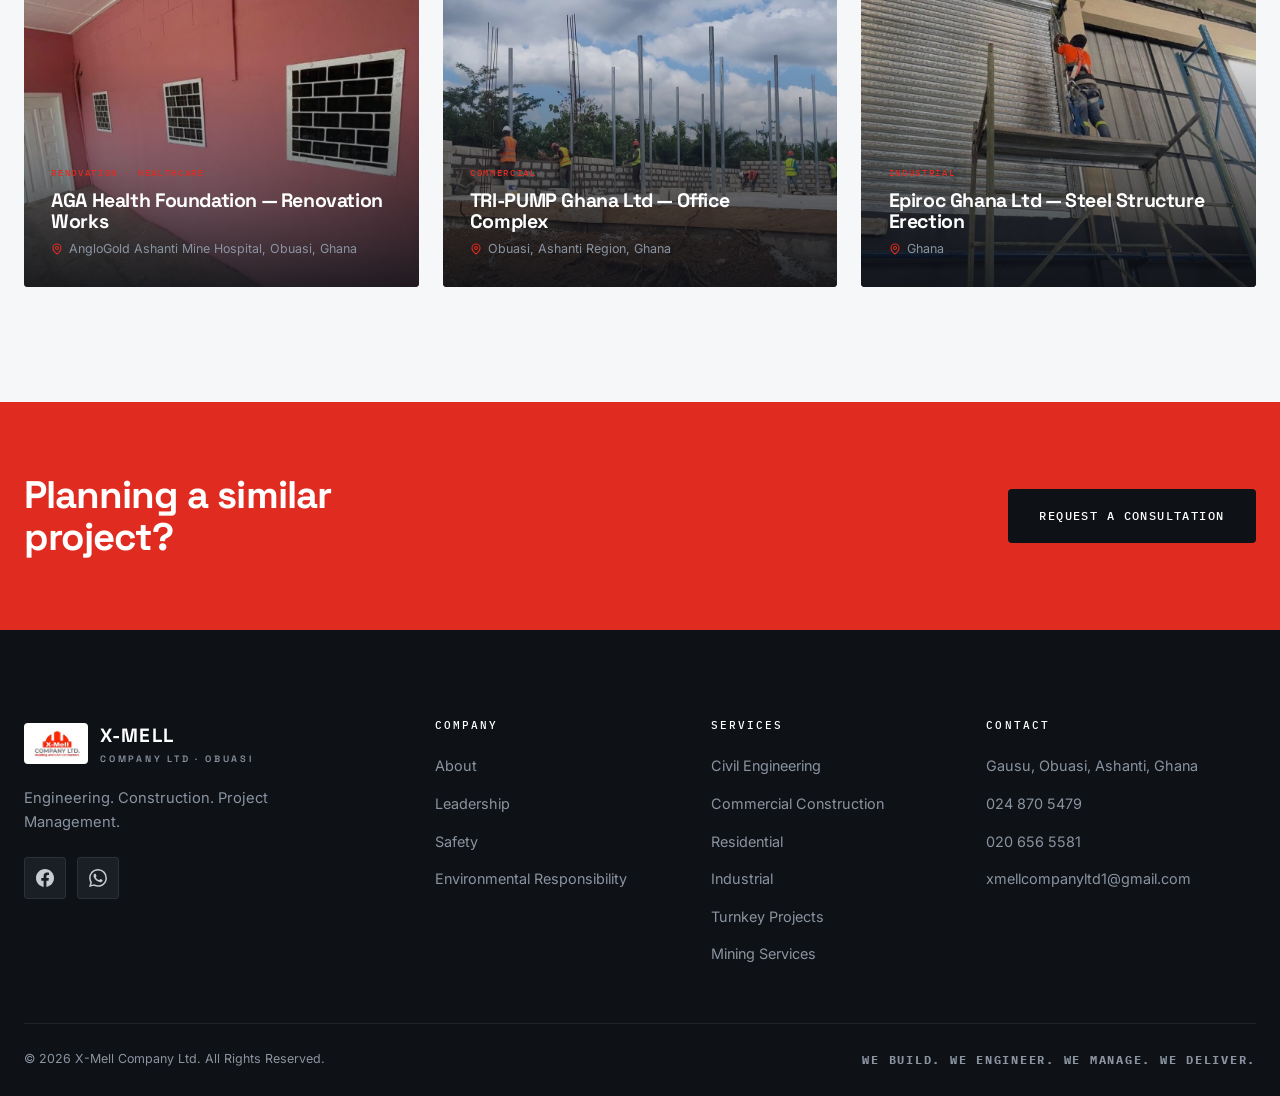
<file: projects/kajeji-private-property.html>
<!DOCTYPE html>
<html lang="en">
<head>
  <meta charset="UTF-8">
  <meta name="viewport" content="width=device-width, initial-scale=1.0">
  <title>Construction of a Private Property at Kajeji | X-Mell Company Ltd</title>
  <meta name="description" content="X-Mell Company Ltd constructed a private property at Kajeji for Mr. Emmanuel Ankamah, former AngloGold Ashanti Finance Officer — residential construction in Ghana.">
  <meta name="keywords" content="private residence construction Ghana, residential construction Obuasi, house construction Ghana, X-Mell Company">
  <link rel="canonical" href="https://xmellcompany.com/projects/kajeji-private-property.html">
  <meta property="og:type" content="article">
  <meta property="og:site_name" content="X-Mell Company Ltd">
  <meta property="og:title" content="Private Residence — Kajeji — X-Mell Project">
  <meta property="og:description" content="X-Mell Company Ltd constructed a private property at Kajeji for Mr. Emmanuel Ankamah, former AngloGold Ashanti Finance Officer — residential construction in Ghana.">
  <meta property="og:url" content="https://xmellcompany.com/projects/kajeji-private-property.html">
  <meta property="og:image" content="https://xmellcompany.com/assets/images/projects/kajeji-property-1.jpg">
  <link rel="icon" type="image/png" sizes="64x64" href="../assets/images/favicon-64.png">
  <link rel="apple-touch-icon" href="../assets/images/apple-touch-icon.png">
  <link rel="preconnect" href="https://fonts.googleapis.com">
  <link rel="preconnect" href="https://fonts.gstatic.com" crossorigin>
  <link href="https://fonts.googleapis.com/css2?family=Space+Grotesk:wght@500;600;700&family=Inter:wght@400;500;600;700&family=IBM+Plex+Mono:wght@400;500;600&display=swap" rel="stylesheet">
  <link rel="stylesheet" href="../css/style.css">
  <script type="application/ld+json">
  {
    "@context": "https://schema.org",
    "@type": "Project",
    "name": "Private Residence — Kajeji",
    "description": "X-Mell Company Ltd constructed a private property at Kajeji for Mr. Emmanuel Ankamah, former AngloGold Ashanti Finance Officer — residential construction in Ghana.",
    "url": "https://xmellcompany.com/projects/kajeji-private-property.html",
    "image": "https://xmellcompany.com/assets/images/projects/kajeji-property-1.jpg",
    "location": { "@type": "Place", "name": "Kajeji, Ghana" },
    "parentOrganization": { "@type": "GeneralContractor", "name": "X-Mell Company Ltd." }
  }
  </script>
</head>
<body>

  <header class="site-header scrolled" id="siteHeader">
    <div class="container header-inner">
      <a href="../index.html" class="brand" aria-label="X-Mell Company Ltd — Home">
        <span class="brand-logo"><img src="../assets/images/xmell-logo.jpg" alt="X-Mell Company Ltd logo" width="64" height="41"></span>
        <span class="brand-text">X-MELL<small>Company Ltd · Obuasi</small></span>
      </a>
      <nav class="nav" id="primaryNav" aria-label="Primary">
        <a href="../index.html">Home</a>
        <a href="../index.html#about">About</a>
        <a href="../services.html">Services</a>
        <a href="../index.html#projects" class="active">Projects</a>
        <a href="../index.html#safety">Safety &amp; Environment</a>
        <a href="../index.html#leadership">Leadership</a>
        <a href="../index.html#contact">Contact</a>
        <a href="../index.html#contact" class="btn btn-amber nav-cta">Request a Quote</a>
      </nav>
      <button class="nav-toggle" id="navToggle" aria-label="Toggle navigation menu" aria-expanded="false" aria-controls="primaryNav">
        <span></span><span></span><span></span>
      </button>
    </div>
  </header>

  <main>
    <section class="page-hero">
      <div class="hero-bg"><img src="../assets/images/projects/kajeji-property-1.jpg" alt="Private residence under construction at Kajeji for Mr. Emmanuel Ankamah" fetchpriority="high""></div>
      <div class="container">
        <p class="crumbs"><a href="../index.html#projects">Projects</a> &nbsp;/&nbsp; Private Residence — Kajeji</p>
        <h1>Private Residence — Kajeji</h1>
      </div>
    </section>

    <div class="graphite" style="padding:0">
      <div class="container">
        <div class="pd-meta">
          <div><div class="k">Location</div><div class="v">Kajeji, Ghana</div></div>
          <div><div class="k">Client</div><div class="v">Mr. Emmanuel Ankamah — Former AngloGold Ashanti Finance Officer</div></div>
          <div><div class="k">Project Type</div><div class="v">Residential Construction — Private Residence</div></div>
          <div><div class="k">Category</div><div class="v">Residential</div></div>
        </div>
      </div>
    </div>

    <section>
      <div class="container pd-body">
        <div>
          <span class="eyebrow">Scope of Work</span>
          <h2 class="h2" style="margin-top:0.9rem">What We Delivered</h2>
          <ul class="safety-points" style="margin-top:1.6rem">
            <li style="color:var(--steel)"><span class="tick" style="border-color:var(--charcoal);background:var(--charcoal);color:var(--accent)"><svg viewBox="0 0 24 24" fill="none" stroke="currentColor" stroke-width="3" stroke-linecap="round" stroke-linejoin="round"><path d="M20 6 9 17l-5-5"/></svg></span>Construction of a private residential property at Kajeji.</li>
            <li style="color:var(--steel)"><span class="tick" style="border-color:var(--charcoal);background:var(--charcoal);color:var(--accent)"><svg viewBox="0 0 24 24" fill="none" stroke="currentColor" stroke-width="3" stroke-linecap="round" stroke-linejoin="round"><path d="M20 6 9 17l-5-5"/></svg></span>Full building delivery — substructure, superstructure and finishes.</li>
            <li style="color:var(--steel)"><span class="tick" style="border-color:var(--charcoal);background:var(--charcoal);color:var(--accent)"><svg viewBox="0 0 24 24" fill="none" stroke="currentColor" stroke-width="3" stroke-linecap="round" stroke-linejoin="round"><path d="M20 6 9 17l-5-5"/></svg></span>Client-directed design decisions coordinated throughout the build.</li>
            <li style="color:var(--steel)"><span class="tick" style="border-color:var(--charcoal);background:var(--charcoal);color:var(--accent)"><svg viewBox="0 0 24 24" fill="none" stroke="currentColor" stroke-width="3" stroke-linecap="round" stroke-linejoin="round"><path d="M20 6 9 17l-5-5"/></svg></span>Delivered for a private client with AngloGold Ashanti executive background.</li>
          </ul>

          <h2 class="h2" style="margin-top:3.5rem">Project Gallery</h2>
          <p class="muted" id="gallery-caption" style="margin-top:0.4rem;font-size:0.9rem">Select any image to view it larger — zoom in for detail. Use the arrow keys to move between photos.</p>
          <div class="gallery" aria-labelledby="gallery-caption">
            <img src="../assets/images/projects/kajeji-property-2.jpg" alt="Private residence under construction at Kajeji for Mr. Emmanuel Ankamah" loading="lazy"">
            <img src="../assets/images/projects/kajeji-property-3.jpg" alt="Private residence under construction at Kajeji for Mr. Emmanuel Ankamah" loading="lazy"">
            <img src="../assets/images/projects/kajeji-property-4.jpg" alt="Private residence under construction at Kajeji for Mr. Emmanuel Ankamah" loading="lazy"">
          </div>
        </div>

        <aside class="pd-side">
          <h3>Related Services</h3>
          <ul>
            <li><span class="tick"><svg viewBox="0 0 24 24" fill="none" stroke="currentColor" stroke-width="3" stroke-linecap="round" stroke-linejoin="round"><path d="M20 6 9 17l-5-5"/></svg></span>Residential Construction</li>
            <li><span class="tick"><svg viewBox="0 0 24 24" fill="none" stroke="currentColor" stroke-width="3" stroke-linecap="round" stroke-linejoin="round"><path d="M20 6 9 17l-5-5"/></svg></span>Turnkey Construction</li>
            <li><span class="tick"><svg viewBox="0 0 24 24" fill="none" stroke="currentColor" stroke-width="3" stroke-linecap="round" stroke-linejoin="round"><path d="M20 6 9 17l-5-5"/></svg></span>Project Management</li>
          </ul>
          <a href="../index.html#contact" class="btn btn-amber">
            Discuss a Similar Project <svg viewBox="0 0 24 24" fill="none" stroke="currentColor" stroke-width="2.4" stroke-linecap="round" stroke-linejoin="round"><path d="M5 12h14"/><path d="m12 5 7 7-7 7"/></svg>
          </a>
          <a href="tel:+233248705479" class="btn btn-outline-dark" style="margin-top:0.8rem">Call 024 870 5479</a>
        </aside>
      </div>
    </section>

    <section class="services" style="background:var(--paper);padding-top:0">
      <div class="container">
        <div class="section-head">
          <span class="eyebrow">More Projects</span>
          <h2 class="h2">Other Work We Have Delivered</h2>
        </div>
        <div class="proj-grid" style="grid-auto-rows:auto">
          <a href="aga-health-foundation.html" class="proj-card" style="min-height:320px;grid-row:auto">
            <img src="../assets/images/projects/aga-health-1.jpg" alt="Renovation works at the AngloGold Ashanti Mine Hospital for the AGA Health Foundation" loading="lazy"">
            <div class="veil"></div>
            <div class="body">
              <span class="cat">Renovation · Healthcare</span>
              <h3>AGA Health Foundation — Renovation Works</h3>
              <span class="loc"><svg viewBox="0 0 24 24" fill="none" stroke="currentColor" stroke-width="2.2" stroke-linecap="round" stroke-linejoin="round"><path d="M20 10c0 6-8 12-8 12s-8-6-8-12a8 8 0 0 1 16 0Z"/><circle cx="12" cy="10" r="3"/></svg> AngloGold Ashanti Mine Hospital, Obuasi, Ghana</span>
            </div>
          </a>
          <a href="tripump-office-complex.html" class="proj-card" style="min-height:320px;grid-row:auto">
            <img src="../assets/images/projects/tripump-office-1.jpg" alt="Suspended slab pour in progress on the TRI-PUMP Ghana office complex in Obuasi" loading="lazy"">
            <div class="veil"></div>
            <div class="body">
              <span class="cat">Commercial</span>
              <h3>TRI-PUMP Ghana Ltd — Office Complex</h3>
              <span class="loc"><svg viewBox="0 0 24 24" fill="none" stroke="currentColor" stroke-width="2.2" stroke-linecap="round" stroke-linejoin="round"><path d="M20 10c0 6-8 12-8 12s-8-6-8-12a8 8 0 0 1 16 0Z"/><circle cx="12" cy="10" r="3"/></svg> Obuasi, Ashanti Region, Ghana</span>
            </div>
          </a>
          <a href="epiroc-steel-structure.html" class="proj-card" style="min-height:320px;grid-row:auto">
            <img src="../assets/images/projects/epiroc-steel-1.jpg" alt="Steel structure erection works for Epiroc Ghana Ltd" loading="lazy"">
            <div class="veil"></div>
            <div class="body">
              <span class="cat">Industrial</span>
              <h3>Epiroc Ghana Ltd — Steel Structure Erection</h3>
              <span class="loc"><svg viewBox="0 0 24 24" fill="none" stroke="currentColor" stroke-width="2.2" stroke-linecap="round" stroke-linejoin="round"><path d="M20 10c0 6-8 12-8 12s-8-6-8-12a8 8 0 0 1 16 0Z"/><circle cx="12" cy="10" r="3"/></svg> Ghana</span>
            </div>
          </a>
        </div>
      </div>
    </section>

    <section class="cta-band">
      <div class="container cta-band-inner">
        <h2 class="h2">Planning a similar project?</h2>
        <a href="../index.html#contact" class="btn btn-dark">Request a Consultation</a>
      </div>
    </section>
  </main>

  <footer class="site-footer">
    <div class="container">
      <div class="footer-grid">
        <div class="footer-brand">
          <a href="../index.html" class="brand"><span class="brand-logo"><img src="../assets/images/xmell-logo.jpg" alt="X-Mell Company Ltd logo" width="64" height="41" loading="lazy"></span><span class="brand-text">X-MELL<small>Company Ltd · Obuasi</small></span></a>
          <p>Engineering. Construction. Project Management.</p>
          <div class="footer-social">
            <a href="https://web.facebook.com/xmelllimited" target="_blank" rel="noopener" aria-label="X-Mell Company Ltd on Facebook">
              <svg viewBox="0 0 24 24" fill="currentColor" aria-hidden="true"><path d="M24 12.073c0-6.627-5.373-12-12-12s-12 5.373-12 12c0 5.99 4.388 10.954 10.125 11.854v-8.385H7.078v-3.47h3.047V9.43c0-3.007 1.792-4.669 4.533-4.669 1.312 0 2.686.235 2.686.235v2.953H15.83c-1.491 0-1.956.925-1.956 1.874v2.25h3.328l-.532 3.47h-2.796v8.385C19.612 23.027 24 18.062 24 12.073z"/></svg>
            </a>
            <a href="https://wa.me/233248705479" target="_blank" rel="noopener" aria-label="X-Mell Company Ltd on WhatsApp">
              <svg viewBox="0 0 24 24" fill="currentColor" aria-hidden="true"><path d="M17.472 14.382c-.297-.149-1.758-.867-2.03-.967-.273-.099-.471-.148-.67.15-.197.297-.767.966-.94 1.164-.173.199-.347.223-.644.075-.297-.15-1.255-.463-2.39-1.475-.883-.788-1.48-1.761-1.653-2.059-.173-.297-.018-.458.13-.606.134-.133.297-.347.446-.52.149-.174.198-.298.297-.497.1-.198.05-.371-.025-.52-.074-.149-.669-1.612-.916-2.207-.242-.579-.487-.5-.669-.51-.173-.008-.371-.01-.57-.01-.198 0-.52.074-.792.372-.272.297-1.04 1.016-1.04 2.479 0 1.462 1.065 2.875 1.213 3.074.149.198 2.096 3.2 5.077 4.487.709.306 1.262.489 1.694.625.712.227 1.36.195 1.871.118.571-.085 1.758-.719 2.006-1.413.248-.694.248-1.289.173-1.413-.074-.124-.272-.198-.57-.347m-5.421 7.403h-.004a9.87 9.87 0 0 1-5.031-1.378l-.361-.214-3.741.982.998-3.648-.235-.374a9.86 9.86 0 0 1-1.51-5.26c.001-5.45 4.436-9.884 9.888-9.884 2.64 0 5.122 1.03 6.988 2.898a9.825 9.825 0 0 1 2.893 6.994c-.003 5.45-4.437 9.884-9.885 9.884m8.413-18.297A11.815 11.815 0 0 0 12.05 0C5.495 0 .16 5.335.157 11.892c0 2.096.547 4.142 1.588 5.945L.057 24l6.305-1.654a11.882 11.882 0 0 0 5.683 1.448h.005c6.554 0 11.89-5.335 11.893-11.893a11.821 11.821 0 0 0-3.48-8.413Z"/></svg>
            </a>
          </div>
        </div>
        <div class="footer-col">
          <h4>Company</h4>
          <ul>
            <li><a href="../index.html#about">About</a></li>
            <li><a href="../index.html#leadership">Leadership</a></li>
            <li><a href="../index.html#safety">Safety</a></li>
            <li><a href="../index.html#environment">Environmental Responsibility</a></li>
          </ul>
        </div>
        <div class="footer-col">
          <h4>Services</h4>
          <ul>
            <li><a href="../services.html#civil-engineering">Civil Engineering</a></li>
            <li><a href="../services.html#commercial-industrial">Commercial Construction</a></li>
            <li><a href="../services.html#residential">Residential</a></li>
            <li><a href="../services.html#commercial-industrial">Industrial</a></li>
            <li><a href="../services.html#turnkey">Turnkey Projects</a></li>
            <li><a href="../index.html#mining">Mining Services</a></li>
          </ul>
        </div>
        <div class="footer-col">
          <h4>Contact</h4>
          <ul>
            <li><span>Gausu, Obuasi, Ashanti, Ghana</span></li>
            <li><a href="tel:+233248705479">024 870 5479</a></li>
            <li><a href="tel:+233206565581">020 656 5581</a></li>
            <li><a href="mailto:xmellcompanyltd1@gmail.com">xmellcompanyltd1@gmail.com</a></li>
          </ul>
        </div>
      </div>
      <div class="footer-bottom">
        <span>© 2026 X-Mell Company Ltd. All Rights Reserved.</span>
        <span class="tag">We Build. We Engineer. We Manage. We Deliver.</span>
      </div>
    </div>
  </footer>

  <a class="wa-float" href="https://wa.me/233248705479?text=Hello%20X-Mell%2C%20I%27d%20like%20to%20discuss%20a%20project." target="_blank" rel="noopener" aria-label="Chat with X-Mell on WhatsApp">
    <svg viewBox="0 0 24 24" fill="currentColor"><path d="M17.472 14.382c-.297-.149-1.758-.867-2.03-.967-.273-.099-.471-.148-.67.15-.197.297-.767.966-.94 1.164-.173.199-.347.223-.644.075-.297-.15-1.255-.463-2.39-1.475-.883-.788-1.48-1.761-1.653-2.059-.173-.297-.018-.458.13-.606.134-.133.297-.347.446-.52.149-.174.198-.298.297-.497.1-.198.05-.371-.025-.52-.074-.149-.669-1.612-.916-2.207-.242-.579-.487-.5-.669-.51-.173-.008-.371-.01-.57-.01-.198 0-.52.074-.792.372-.272.297-1.04 1.016-1.04 2.479 0 1.462 1.065 2.875 1.213 3.074.149.198 2.096 3.2 5.077 4.487.709.306 1.262.489 1.694.625.712.227 1.36.195 1.871.118.571-.085 1.758-.719 2.006-1.413.248-.694.248-1.289.173-1.413-.074-.124-.272-.198-.57-.347m-5.421 7.403h-.004a9.87 9.87 0 0 1-5.031-1.378l-.361-.214-3.741.982.998-3.648-.235-.374a9.86 9.86 0 0 1-1.51-5.26c.001-5.45 4.436-9.884 9.888-9.884 2.64 0 5.122 1.03 6.988 2.898a9.825 9.825 0 0 1 2.893 6.994c-.003 5.45-4.437 9.884-9.885 9.884m8.413-18.297A11.815 11.815 0 0 0 12.05 0C5.495 0 .16 5.335.157 11.892c0 2.096.547 4.142 1.588 5.945L.057 24l6.305-1.654a11.882 11.882 0 0 0 5.683 1.448h.005c6.554 0 11.89-5.335 11.893-11.893a11.821 11.821 0 0 0-3.48-8.413Z"/></svg>
  </a>

  <script src="../js/main.js" defer></script>
  <script src="../js/lightbox.js" defer></script>
</body>
</html>
</file>
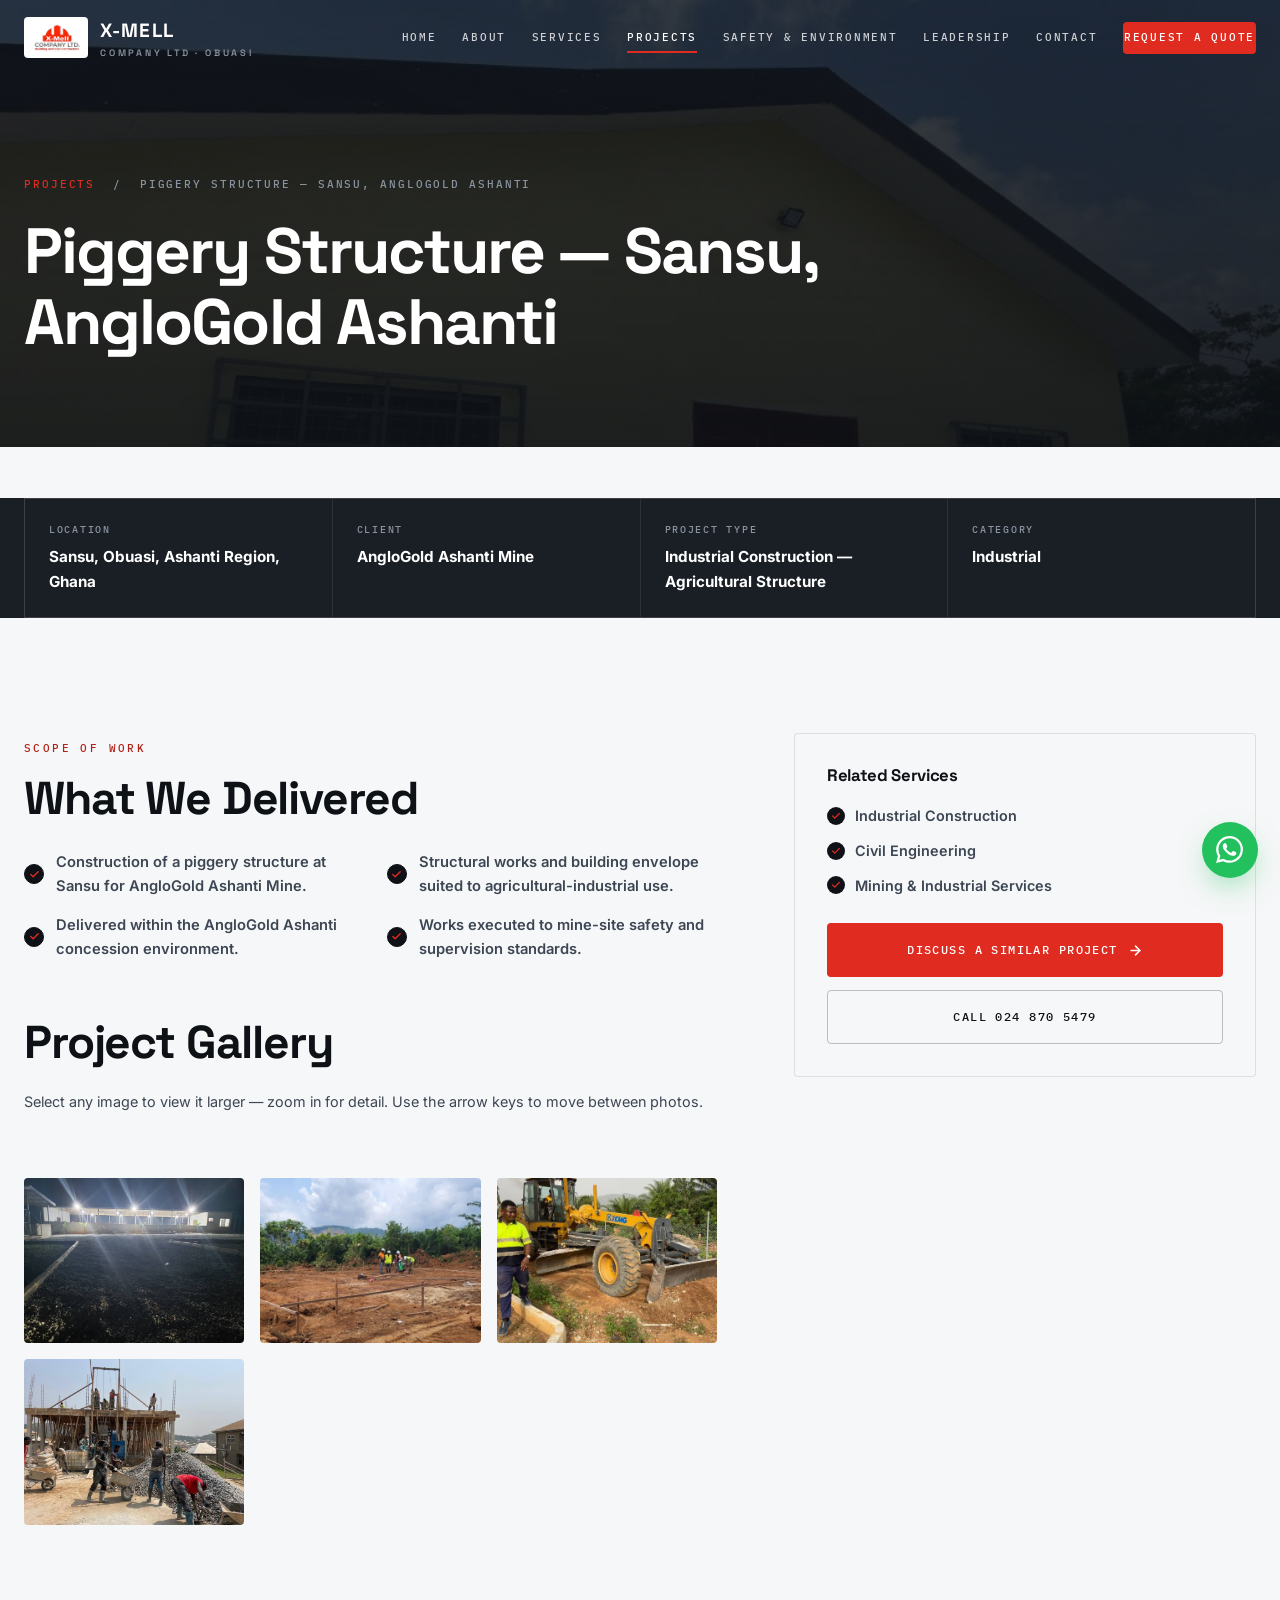
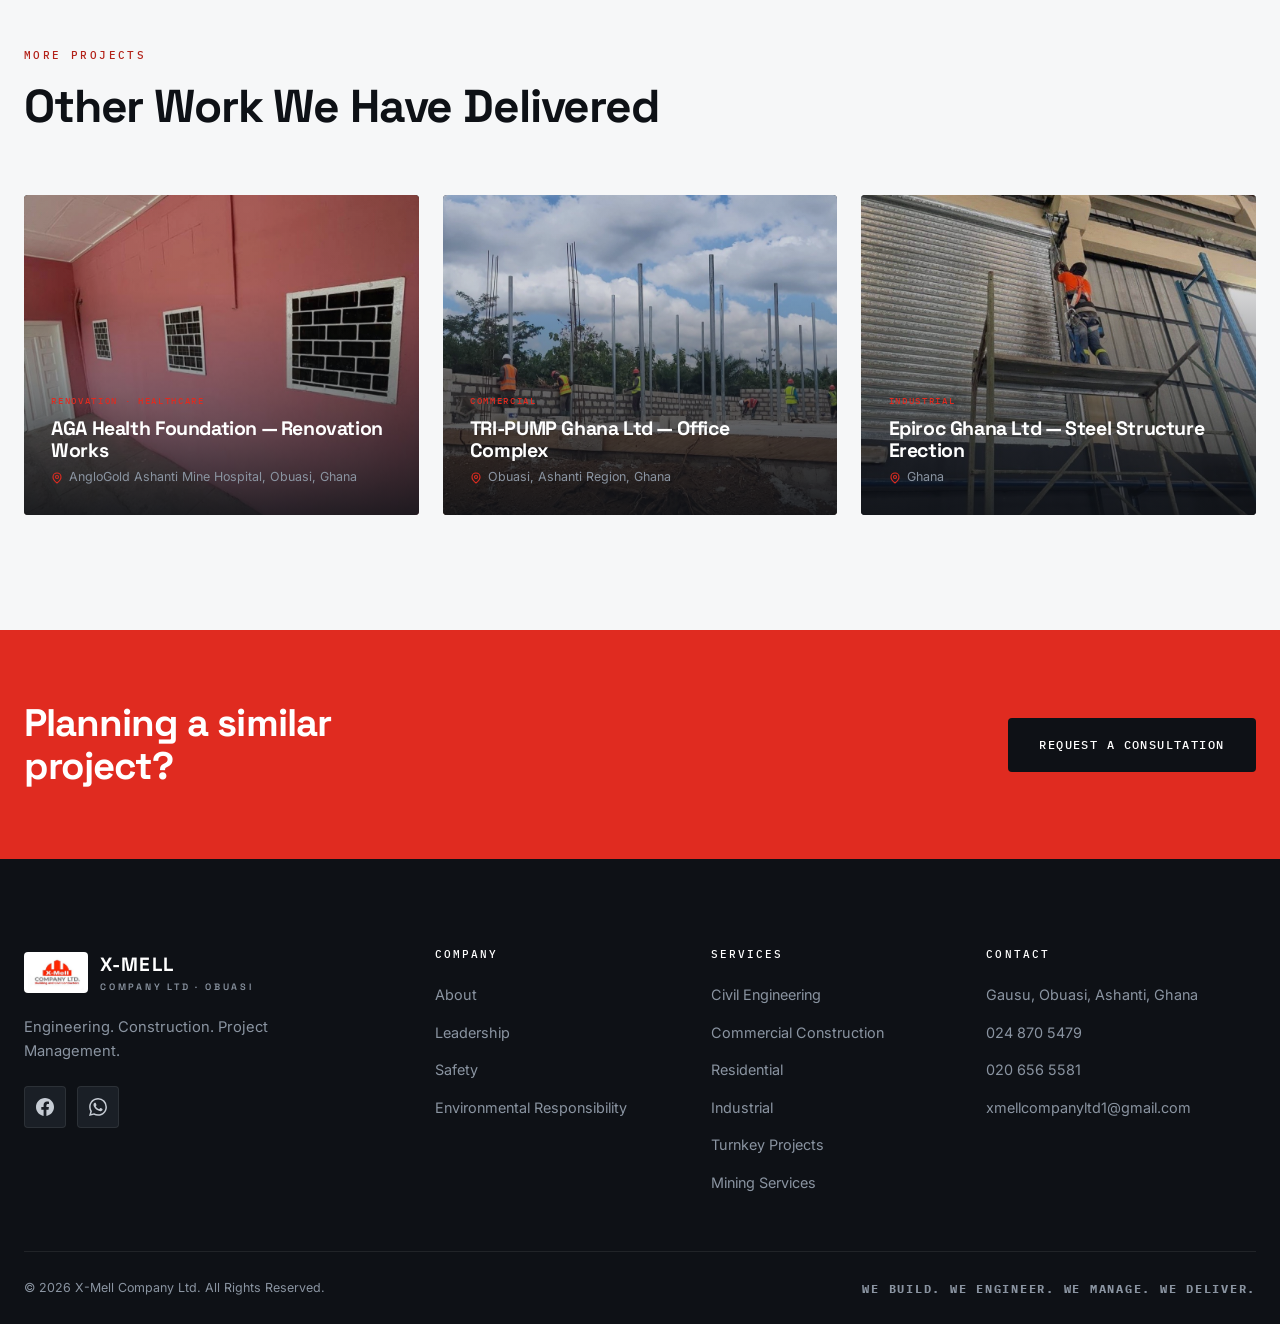
<file: projects/piggery-sansu-anglogold.html>
<!DOCTYPE html>
<html lang="en">
<head>
  <meta charset="UTF-8">
  <meta name="viewport" content="width=device-width, initial-scale=1.0">
  <title>Construction of Piggery Structure at Sansu for AngloGold Ashanti Mine | X-Mell Company Ltd</title>
  <meta name="description" content="X-Mell Company Ltd constructed a piggery structure at Sansu for AngloGold Ashanti Mine — agricultural-industrial building construction in Obuasi, Ghana.">
  <meta name="keywords" content="piggery construction Ghana, agricultural building Obuasi, AngloGold Ashanti contractor, industrial construction Ghana, X-Mell Company">
  <link rel="canonical" href="https://xmellcompany.com/projects/piggery-sansu-anglogold.html">
  <meta property="og:type" content="article">
  <meta property="og:site_name" content="X-Mell Company Ltd">
  <meta property="og:title" content="Piggery Structure — Sansu, AngloGold Ashanti — X-Mell Project">
  <meta property="og:description" content="X-Mell Company Ltd constructed a piggery structure at Sansu for AngloGold Ashanti Mine — agricultural-industrial building construction in Obuasi, Ghana.">
  <meta property="og:url" content="https://xmellcompany.com/projects/piggery-sansu-anglogold.html">
  <meta property="og:image" content="https://xmellcompany.com/assets/images/projects/piggery-sansu-2.jpg">
  <link rel="icon" type="image/png" sizes="64x64" href="../assets/images/favicon-64.png">
  <link rel="apple-touch-icon" href="../assets/images/apple-touch-icon.png">
  <link rel="preconnect" href="https://fonts.googleapis.com">
  <link rel="preconnect" href="https://fonts.gstatic.com" crossorigin>
  <link href="https://fonts.googleapis.com/css2?family=Space+Grotesk:wght@500;600;700&family=Inter:wght@400;500;600;700&family=IBM+Plex+Mono:wght@400;500;600&display=swap" rel="stylesheet">
  <link rel="stylesheet" href="../css/style.css">
  <script type="application/ld+json">
  {
    "@context": "https://schema.org",
    "@type": "Project",
    "name": "Piggery Structure — Sansu, AngloGold Ashanti",
    "description": "X-Mell Company Ltd constructed a piggery structure at Sansu for AngloGold Ashanti Mine — agricultural-industrial building construction in Obuasi, Ghana.",
    "url": "https://xmellcompany.com/projects/piggery-sansu-anglogold.html",
    "image": "https://xmellcompany.com/assets/images/projects/piggery-sansu-2.jpg",
    "location": { "@type": "Place", "name": "Sansu, Obuasi, Ashanti Region, Ghana" },
    "parentOrganization": { "@type": "GeneralContractor", "name": "X-Mell Company Ltd." }
  }
  </script>
</head>
<body>

  <header class="site-header scrolled" id="siteHeader">
    <div class="container header-inner">
      <a href="../index.html" class="brand" aria-label="X-Mell Company Ltd — Home">
        <span class="brand-logo"><img src="../assets/images/xmell-logo.jpg" alt="X-Mell Company Ltd logo" width="64" height="41"></span>
        <span class="brand-text">X-MELL<small>Company Ltd · Obuasi</small></span>
      </a>
      <nav class="nav" id="primaryNav" aria-label="Primary">
        <a href="../index.html">Home</a>
        <a href="../index.html#about">About</a>
        <a href="../services.html">Services</a>
        <a href="../index.html#projects" class="active">Projects</a>
        <a href="../index.html#safety">Safety &amp; Environment</a>
        <a href="../index.html#leadership">Leadership</a>
        <a href="../index.html#contact">Contact</a>
        <a href="../index.html#contact" class="btn btn-amber nav-cta">Request a Quote</a>
      </nav>
      <button class="nav-toggle" id="navToggle" aria-label="Toggle navigation menu" aria-expanded="false" aria-controls="primaryNav">
        <span></span><span></span><span></span>
      </button>
    </div>
  </header>

  <main>
    <section class="page-hero">
      <div class="hero-bg"><img src="../assets/images/projects/piggery-sansu-2.jpg" alt="Piggery structure construction at Sansu for AngloGold Ashanti Mine" fetchpriority="high""></div>
      <div class="container">
        <p class="crumbs"><a href="../index.html#projects">Projects</a> &nbsp;/&nbsp; Piggery Structure — Sansu, AngloGold Ashanti</p>
        <h1>Piggery Structure — Sansu, AngloGold Ashanti</h1>
      </div>
    </section>

    <div class="graphite" style="padding:0">
      <div class="container">
        <div class="pd-meta">
          <div><div class="k">Location</div><div class="v">Sansu, Obuasi, Ashanti Region, Ghana</div></div>
          <div><div class="k">Client</div><div class="v">AngloGold Ashanti Mine</div></div>
          <div><div class="k">Project Type</div><div class="v">Industrial Construction — Agricultural Structure</div></div>
          <div><div class="k">Category</div><div class="v">Industrial</div></div>
        </div>
      </div>
    </div>

    <section>
      <div class="container pd-body">
        <div>
          <span class="eyebrow">Scope of Work</span>
          <h2 class="h2" style="margin-top:0.9rem">What We Delivered</h2>
          <ul class="safety-points" style="margin-top:1.6rem">
            <li style="color:var(--steel)"><span class="tick" style="border-color:var(--charcoal);background:var(--charcoal);color:var(--accent)"><svg viewBox="0 0 24 24" fill="none" stroke="currentColor" stroke-width="3" stroke-linecap="round" stroke-linejoin="round"><path d="M20 6 9 17l-5-5"/></svg></span>Construction of a piggery structure at Sansu for AngloGold Ashanti Mine.</li>
            <li style="color:var(--steel)"><span class="tick" style="border-color:var(--charcoal);background:var(--charcoal);color:var(--accent)"><svg viewBox="0 0 24 24" fill="none" stroke="currentColor" stroke-width="3" stroke-linecap="round" stroke-linejoin="round"><path d="M20 6 9 17l-5-5"/></svg></span>Structural works and building envelope suited to agricultural-industrial use.</li>
            <li style="color:var(--steel)"><span class="tick" style="border-color:var(--charcoal);background:var(--charcoal);color:var(--accent)"><svg viewBox="0 0 24 24" fill="none" stroke="currentColor" stroke-width="3" stroke-linecap="round" stroke-linejoin="round"><path d="M20 6 9 17l-5-5"/></svg></span>Delivered within the AngloGold Ashanti concession environment.</li>
            <li style="color:var(--steel)"><span class="tick" style="border-color:var(--charcoal);background:var(--charcoal);color:var(--accent)"><svg viewBox="0 0 24 24" fill="none" stroke="currentColor" stroke-width="3" stroke-linecap="round" stroke-linejoin="round"><path d="M20 6 9 17l-5-5"/></svg></span>Works executed to mine-site safety and supervision standards.</li>
          </ul>

          <h2 class="h2" style="margin-top:3.5rem">Project Gallery</h2>
          <p class="muted" id="gallery-caption" style="margin-top:0.4rem;font-size:0.9rem">Select any image to view it larger — zoom in for detail. Use the arrow keys to move between photos.</p>
          <div class="gallery" aria-labelledby="gallery-caption">
            <img src="../assets/images/projects/piggery-sansu-3.jpg" alt="Piggery structure construction at Sansu for AngloGold Ashanti Mine" loading="lazy"">
            <img src="../assets/images/projects/piggery-sansu-4.jpg" alt="Piggery structure construction at Sansu for AngloGold Ashanti Mine" loading="lazy"">
            <img src="../assets/images/projects/piggery-sansu-5.jpg" alt="Piggery structure construction at Sansu for AngloGold Ashanti Mine" loading="lazy"">
            <img src="../assets/images/projects/tripump-office-7.jpg" alt="Piggery structure construction at Sansu for AngloGold Ashanti Mine" loading="lazy"">
          </div>
        </div>

        <aside class="pd-side">
          <h3>Related Services</h3>
          <ul>
            <li><span class="tick"><svg viewBox="0 0 24 24" fill="none" stroke="currentColor" stroke-width="3" stroke-linecap="round" stroke-linejoin="round"><path d="M20 6 9 17l-5-5"/></svg></span>Industrial Construction</li>
            <li><span class="tick"><svg viewBox="0 0 24 24" fill="none" stroke="currentColor" stroke-width="3" stroke-linecap="round" stroke-linejoin="round"><path d="M20 6 9 17l-5-5"/></svg></span>Civil Engineering</li>
            <li><span class="tick"><svg viewBox="0 0 24 24" fill="none" stroke="currentColor" stroke-width="3" stroke-linecap="round" stroke-linejoin="round"><path d="M20 6 9 17l-5-5"/></svg></span>Mining & Industrial Services</li>
          </ul>
          <a href="../index.html#contact" class="btn btn-amber">
            Discuss a Similar Project <svg viewBox="0 0 24 24" fill="none" stroke="currentColor" stroke-width="2.4" stroke-linecap="round" stroke-linejoin="round"><path d="M5 12h14"/><path d="m12 5 7 7-7 7"/></svg>
          </a>
          <a href="tel:+233248705479" class="btn btn-outline-dark" style="margin-top:0.8rem">Call 024 870 5479</a>
        </aside>
      </div>
    </section>

    <section class="services" style="background:var(--paper);padding-top:0">
      <div class="container">
        <div class="section-head">
          <span class="eyebrow">More Projects</span>
          <h2 class="h2">Other Work We Have Delivered</h2>
        </div>
        <div class="proj-grid" style="grid-auto-rows:auto">
          <a href="aga-health-foundation.html" class="proj-card" style="min-height:320px;grid-row:auto">
            <img src="../assets/images/projects/aga-health-1.jpg" alt="Renovation works at the AngloGold Ashanti Mine Hospital for the AGA Health Foundation" loading="lazy"">
            <div class="veil"></div>
            <div class="body">
              <span class="cat">Renovation · Healthcare</span>
              <h3>AGA Health Foundation — Renovation Works</h3>
              <span class="loc"><svg viewBox="0 0 24 24" fill="none" stroke="currentColor" stroke-width="2.2" stroke-linecap="round" stroke-linejoin="round"><path d="M20 10c0 6-8 12-8 12s-8-6-8-12a8 8 0 0 1 16 0Z"/><circle cx="12" cy="10" r="3"/></svg> AngloGold Ashanti Mine Hospital, Obuasi, Ghana</span>
            </div>
          </a>
          <a href="tripump-office-complex.html" class="proj-card" style="min-height:320px;grid-row:auto">
            <img src="../assets/images/projects/tripump-office-1.jpg" alt="Suspended slab pour in progress on the TRI-PUMP Ghana office complex in Obuasi" loading="lazy"">
            <div class="veil"></div>
            <div class="body">
              <span class="cat">Commercial</span>
              <h3>TRI-PUMP Ghana Ltd — Office Complex</h3>
              <span class="loc"><svg viewBox="0 0 24 24" fill="none" stroke="currentColor" stroke-width="2.2" stroke-linecap="round" stroke-linejoin="round"><path d="M20 10c0 6-8 12-8 12s-8-6-8-12a8 8 0 0 1 16 0Z"/><circle cx="12" cy="10" r="3"/></svg> Obuasi, Ashanti Region, Ghana</span>
            </div>
          </a>
          <a href="epiroc-steel-structure.html" class="proj-card" style="min-height:320px;grid-row:auto">
            <img src="../assets/images/projects/epiroc-steel-1.jpg" alt="Steel structure erection works for Epiroc Ghana Ltd" loading="lazy"">
            <div class="veil"></div>
            <div class="body">
              <span class="cat">Industrial</span>
              <h3>Epiroc Ghana Ltd — Steel Structure Erection</h3>
              <span class="loc"><svg viewBox="0 0 24 24" fill="none" stroke="currentColor" stroke-width="2.2" stroke-linecap="round" stroke-linejoin="round"><path d="M20 10c0 6-8 12-8 12s-8-6-8-12a8 8 0 0 1 16 0Z"/><circle cx="12" cy="10" r="3"/></svg> Ghana</span>
            </div>
          </a>
        </div>
      </div>
    </section>

    <section class="cta-band">
      <div class="container cta-band-inner">
        <h2 class="h2">Planning a similar project?</h2>
        <a href="../index.html#contact" class="btn btn-dark">Request a Consultation</a>
      </div>
    </section>
  </main>

  <footer class="site-footer">
    <div class="container">
      <div class="footer-grid">
        <div class="footer-brand">
          <a href="../index.html" class="brand"><span class="brand-logo"><img src="../assets/images/xmell-logo.jpg" alt="X-Mell Company Ltd logo" width="64" height="41" loading="lazy"></span><span class="brand-text">X-MELL<small>Company Ltd · Obuasi</small></span></a>
          <p>Engineering. Construction. Project Management.</p>
          <div class="footer-social">
            <a href="https://web.facebook.com/xmelllimited" target="_blank" rel="noopener" aria-label="X-Mell Company Ltd on Facebook">
              <svg viewBox="0 0 24 24" fill="currentColor" aria-hidden="true"><path d="M24 12.073c0-6.627-5.373-12-12-12s-12 5.373-12 12c0 5.99 4.388 10.954 10.125 11.854v-8.385H7.078v-3.47h3.047V9.43c0-3.007 1.792-4.669 4.533-4.669 1.312 0 2.686.235 2.686.235v2.953H15.83c-1.491 0-1.956.925-1.956 1.874v2.25h3.328l-.532 3.47h-2.796v8.385C19.612 23.027 24 18.062 24 12.073z"/></svg>
            </a>
            <a href="https://wa.me/233248705479" target="_blank" rel="noopener" aria-label="X-Mell Company Ltd on WhatsApp">
              <svg viewBox="0 0 24 24" fill="currentColor" aria-hidden="true"><path d="M17.472 14.382c-.297-.149-1.758-.867-2.03-.967-.273-.099-.471-.148-.67.15-.197.297-.767.966-.94 1.164-.173.199-.347.223-.644.075-.297-.15-1.255-.463-2.39-1.475-.883-.788-1.48-1.761-1.653-2.059-.173-.297-.018-.458.13-.606.134-.133.297-.347.446-.52.149-.174.198-.298.297-.497.1-.198.05-.371-.025-.52-.074-.149-.669-1.612-.916-2.207-.242-.579-.487-.5-.669-.51-.173-.008-.371-.01-.57-.01-.198 0-.52.074-.792.372-.272.297-1.04 1.016-1.04 2.479 0 1.462 1.065 2.875 1.213 3.074.149.198 2.096 3.2 5.077 4.487.709.306 1.262.489 1.694.625.712.227 1.36.195 1.871.118.571-.085 1.758-.719 2.006-1.413.248-.694.248-1.289.173-1.413-.074-.124-.272-.198-.57-.347m-5.421 7.403h-.004a9.87 9.87 0 0 1-5.031-1.378l-.361-.214-3.741.982.998-3.648-.235-.374a9.86 9.86 0 0 1-1.51-5.26c.001-5.45 4.436-9.884 9.888-9.884 2.64 0 5.122 1.03 6.988 2.898a9.825 9.825 0 0 1 2.893 6.994c-.003 5.45-4.437 9.884-9.885 9.884m8.413-18.297A11.815 11.815 0 0 0 12.05 0C5.495 0 .16 5.335.157 11.892c0 2.096.547 4.142 1.588 5.945L.057 24l6.305-1.654a11.882 11.882 0 0 0 5.683 1.448h.005c6.554 0 11.89-5.335 11.893-11.893a11.821 11.821 0 0 0-3.48-8.413Z"/></svg>
            </a>
          </div>
        </div>
        <div class="footer-col">
          <h4>Company</h4>
          <ul>
            <li><a href="../index.html#about">About</a></li>
            <li><a href="../index.html#leadership">Leadership</a></li>
            <li><a href="../index.html#safety">Safety</a></li>
            <li><a href="../index.html#environment">Environmental Responsibility</a></li>
          </ul>
        </div>
        <div class="footer-col">
          <h4>Services</h4>
          <ul>
            <li><a href="../services.html#civil-engineering">Civil Engineering</a></li>
            <li><a href="../services.html#commercial-industrial">Commercial Construction</a></li>
            <li><a href="../services.html#residential">Residential</a></li>
            <li><a href="../services.html#commercial-industrial">Industrial</a></li>
            <li><a href="../services.html#turnkey">Turnkey Projects</a></li>
            <li><a href="../index.html#mining">Mining Services</a></li>
          </ul>
        </div>
        <div class="footer-col">
          <h4>Contact</h4>
          <ul>
            <li><span>Gausu, Obuasi, Ashanti, Ghana</span></li>
            <li><a href="tel:+233248705479">024 870 5479</a></li>
            <li><a href="tel:+233206565581">020 656 5581</a></li>
            <li><a href="mailto:xmellcompanyltd1@gmail.com">xmellcompanyltd1@gmail.com</a></li>
          </ul>
        </div>
      </div>
      <div class="footer-bottom">
        <span>© 2026 X-Mell Company Ltd. All Rights Reserved.</span>
        <span class="tag">We Build. We Engineer. We Manage. We Deliver.</span>
      </div>
    </div>
  </footer>

  <a class="wa-float" href="https://wa.me/233248705479?text=Hello%20X-Mell%2C%20I%27d%20like%20to%20discuss%20a%20project." target="_blank" rel="noopener" aria-label="Chat with X-Mell on WhatsApp">
    <svg viewBox="0 0 24 24" fill="currentColor"><path d="M17.472 14.382c-.297-.149-1.758-.867-2.03-.967-.273-.099-.471-.148-.67.15-.197.297-.767.966-.94 1.164-.173.199-.347.223-.644.075-.297-.15-1.255-.463-2.39-1.475-.883-.788-1.48-1.761-1.653-2.059-.173-.297-.018-.458.13-.606.134-.133.297-.347.446-.52.149-.174.198-.298.297-.497.1-.198.05-.371-.025-.52-.074-.149-.669-1.612-.916-2.207-.242-.579-.487-.5-.669-.51-.173-.008-.371-.01-.57-.01-.198 0-.52.074-.792.372-.272.297-1.04 1.016-1.04 2.479 0 1.462 1.065 2.875 1.213 3.074.149.198 2.096 3.2 5.077 4.487.709.306 1.262.489 1.694.625.712.227 1.36.195 1.871.118.571-.085 1.758-.719 2.006-1.413.248-.694.248-1.289.173-1.413-.074-.124-.272-.198-.57-.347m-5.421 7.403h-.004a9.87 9.87 0 0 1-5.031-1.378l-.361-.214-3.741.982.998-3.648-.235-.374a9.86 9.86 0 0 1-1.51-5.26c.001-5.45 4.436-9.884 9.888-9.884 2.64 0 5.122 1.03 6.988 2.898a9.825 9.825 0 0 1 2.893 6.994c-.003 5.45-4.437 9.884-9.885 9.884m8.413-18.297A11.815 11.815 0 0 0 12.05 0C5.495 0 .16 5.335.157 11.892c0 2.096.547 4.142 1.588 5.945L.057 24l6.305-1.654a11.882 11.882 0 0 0 5.683 1.448h.005c6.554 0 11.89-5.335 11.893-11.893a11.821 11.821 0 0 0-3.48-8.413Z"/></svg>
  </a>

  <script src="../js/main.js" defer></script>
  <script src="../js/lightbox.js" defer></script>
</body>
</html>
</file>
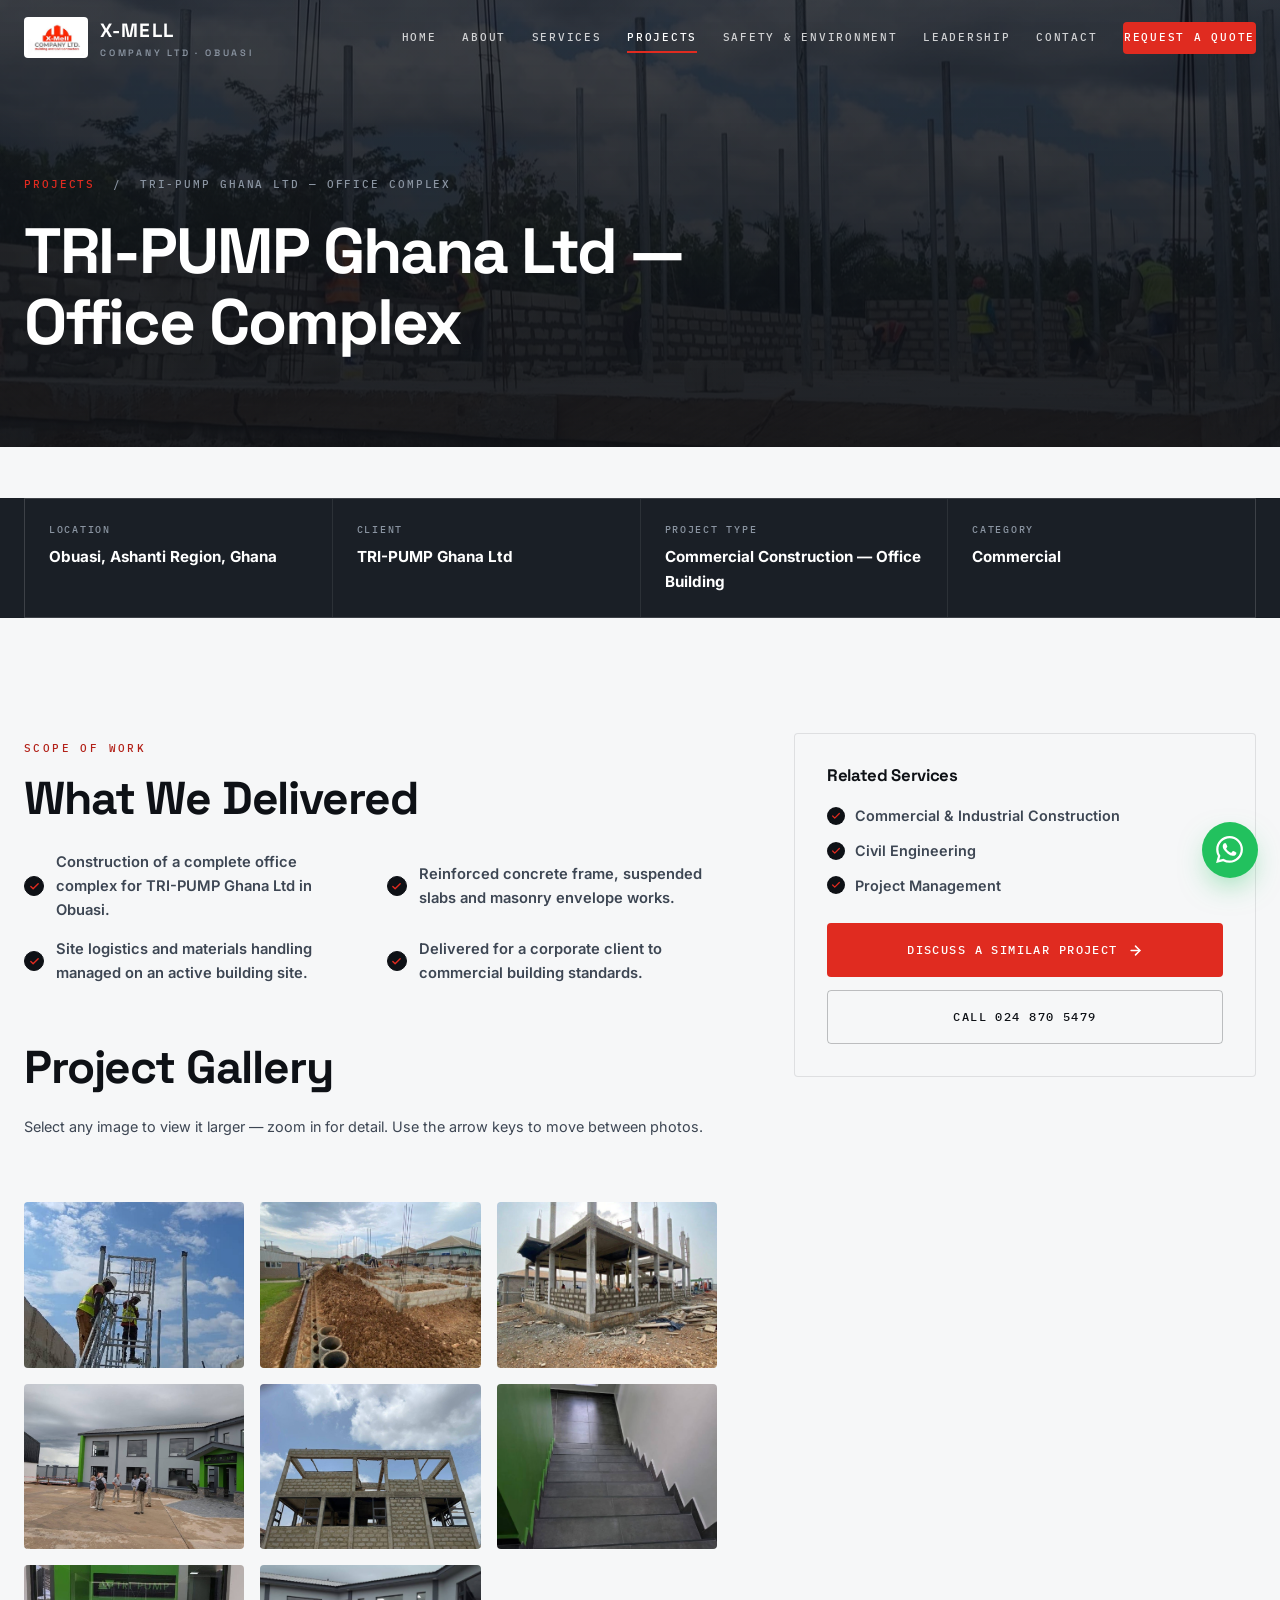
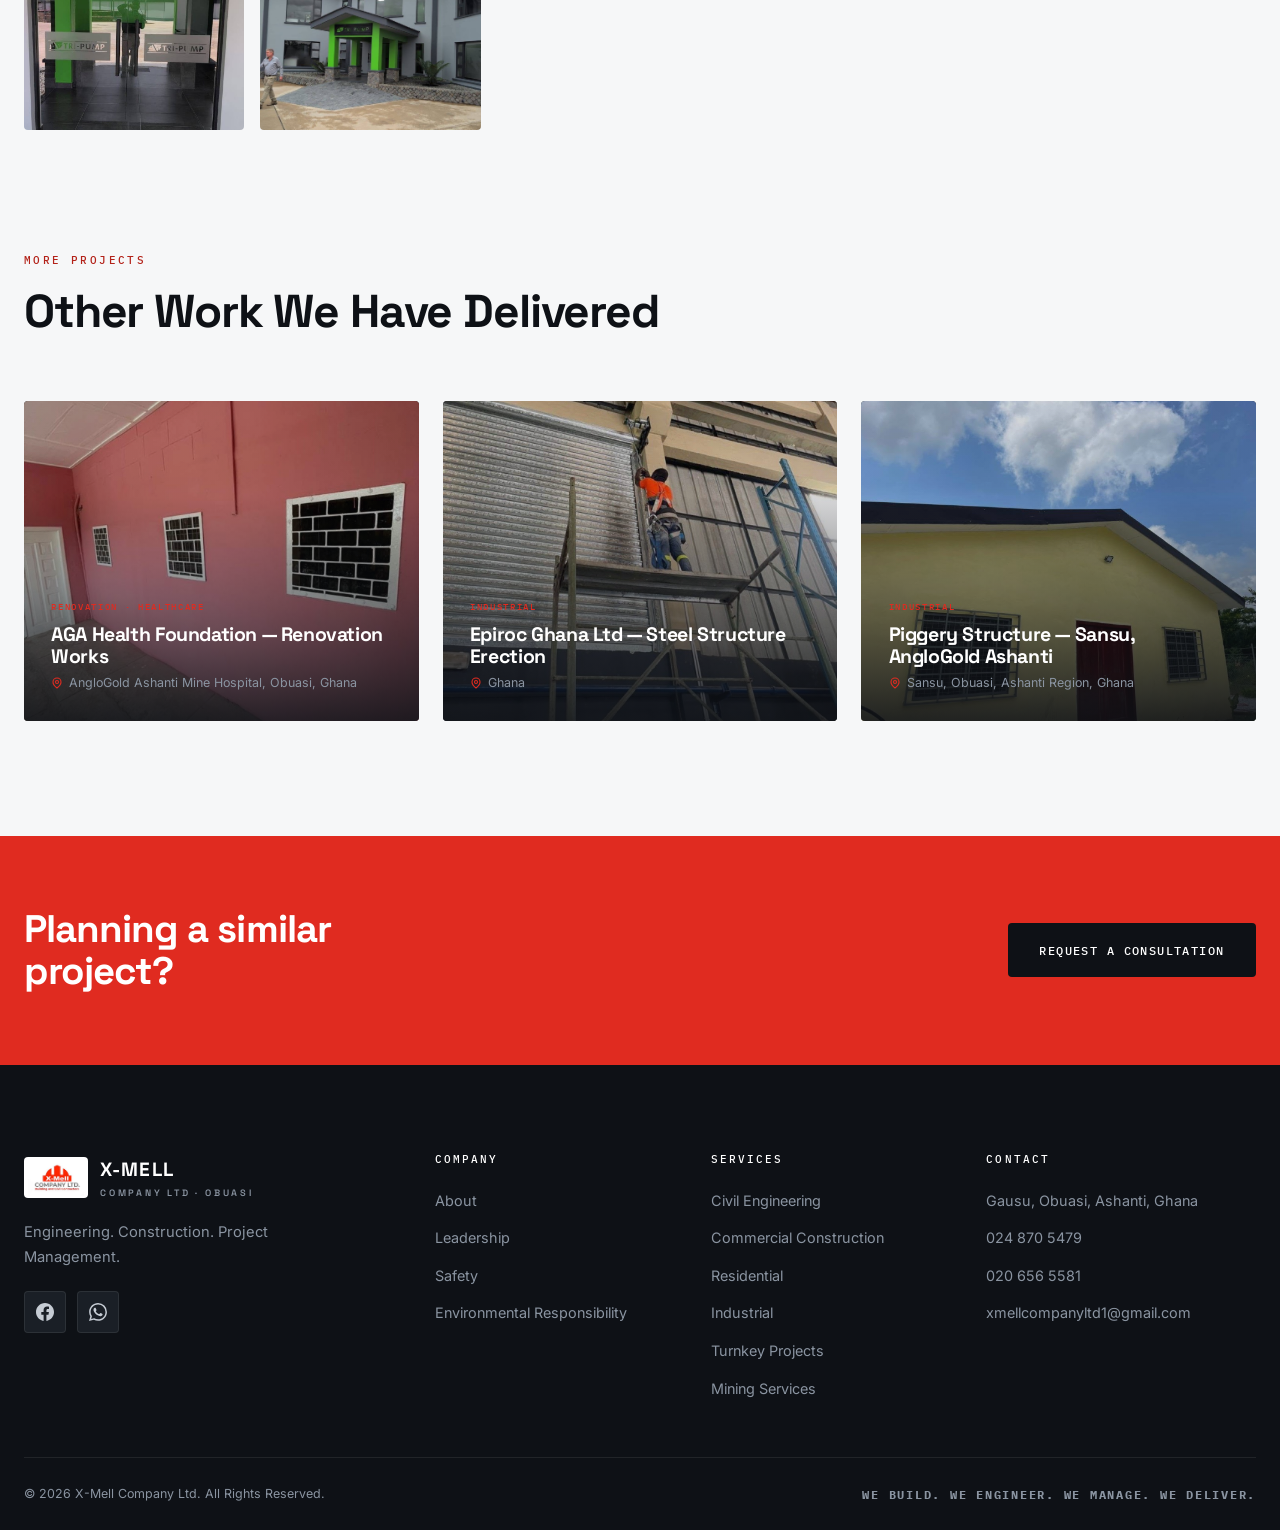
<file: projects/tripump-office-complex.html>
<!DOCTYPE html>
<html lang="en">
<head>
  <meta charset="UTF-8">
  <meta name="viewport" content="width=device-width, initial-scale=1.0">
  <title>Construction of an Office Complex for TRI-PUMP Ghana Ltd — Obuasi | X-Mell Company Ltd</title>
  <meta name="description" content="X-Mell Company Ltd constructed an office complex for TRI-PUMP Ghana Ltd in Obuasi — reinforced concrete frame and full building construction in Ashanti, Ghana.">
  <meta name="keywords" content="office complex construction Ghana, commercial construction Obuasi, TRI-PUMP Ghana, building contractor Obuasi, X-Mell Company">
  <link rel="canonical" href="https://xmellcompany.com/projects/tripump-office-complex.html">
  <meta property="og:type" content="article">
  <meta property="og:site_name" content="X-Mell Company Ltd">
  <meta property="og:title" content="TRI-PUMP Ghana Ltd — Office Complex — X-Mell Project">
  <meta property="og:description" content="X-Mell Company Ltd constructed an office complex for TRI-PUMP Ghana Ltd in Obuasi — reinforced concrete frame and full building construction in Ashanti, Ghana.">
  <meta property="og:url" content="https://xmellcompany.com/projects/tripump-office-complex.html">
  <meta property="og:image" content="https://xmellcompany.com/assets/images/projects/tripump-office-1.jpg">
  <link rel="icon" type="image/png" sizes="64x64" href="../assets/images/favicon-64.png">
  <link rel="apple-touch-icon" href="../assets/images/apple-touch-icon.png">
  <link rel="preconnect" href="https://fonts.googleapis.com">
  <link rel="preconnect" href="https://fonts.gstatic.com" crossorigin>
  <link href="https://fonts.googleapis.com/css2?family=Space+Grotesk:wght@500;600;700&family=Inter:wght@400;500;600;700&family=IBM+Plex+Mono:wght@400;500;600&display=swap" rel="stylesheet">
  <link rel="stylesheet" href="../css/style.css">
  <script type="application/ld+json">
  {
    "@context": "https://schema.org",
    "@type": "Project",
    "name": "TRI-PUMP Ghana Ltd — Office Complex",
    "description": "X-Mell Company Ltd constructed an office complex for TRI-PUMP Ghana Ltd in Obuasi — reinforced concrete frame and full building construction in Ashanti, Ghana.",
    "url": "https://xmellcompany.com/projects/tripump-office-complex.html",
    "image": "https://xmellcompany.com/assets/images/projects/tripump-office-1.jpg",
    "location": { "@type": "Place", "name": "Obuasi, Ashanti Region, Ghana" },
    "parentOrganization": { "@type": "GeneralContractor", "name": "X-Mell Company Ltd." }
  }
  </script>
</head>
<body>

  <header class="site-header scrolled" id="siteHeader">
    <div class="container header-inner">
      <a href="../index.html" class="brand" aria-label="X-Mell Company Ltd — Home">
        <span class="brand-logo"><img src="../assets/images/xmell-logo.jpg" alt="X-Mell Company Ltd logo" width="64" height="41"></span>
        <span class="brand-text">X-MELL<small>Company Ltd · Obuasi</small></span>
      </a>
      <nav class="nav" id="primaryNav" aria-label="Primary">
        <a href="../index.html">Home</a>
        <a href="../index.html#about">About</a>
        <a href="../services.html">Services</a>
        <a href="../index.html#projects" class="active">Projects</a>
        <a href="../index.html#safety">Safety &amp; Environment</a>
        <a href="../index.html#leadership">Leadership</a>
        <a href="../index.html#contact">Contact</a>
        <a href="../index.html#contact" class="btn btn-amber nav-cta">Request a Quote</a>
      </nav>
      <button class="nav-toggle" id="navToggle" aria-label="Toggle navigation menu" aria-expanded="false" aria-controls="primaryNav">
        <span></span><span></span><span></span>
      </button>
    </div>
  </header>

  <main>
    <section class="page-hero">
      <div class="hero-bg"><img src="../assets/images/projects/tripump-office-1.jpg" alt="Suspended slab pour in progress on the TRI-PUMP Ghana office complex in Obuasi" fetchpriority="high""></div>
      <div class="container">
        <p class="crumbs"><a href="../index.html#projects">Projects</a> &nbsp;/&nbsp; TRI-PUMP Ghana Ltd — Office Complex</p>
        <h1>TRI-PUMP Ghana Ltd — Office Complex</h1>
      </div>
    </section>

    <div class="graphite" style="padding:0">
      <div class="container">
        <div class="pd-meta">
          <div><div class="k">Location</div><div class="v">Obuasi, Ashanti Region, Ghana</div></div>
          <div><div class="k">Client</div><div class="v">TRI-PUMP Ghana Ltd</div></div>
          <div><div class="k">Project Type</div><div class="v">Commercial Construction — Office Building</div></div>
          <div><div class="k">Category</div><div class="v">Commercial</div></div>
        </div>
      </div>
    </div>

    <section>
      <div class="container pd-body">
        <div>
          <span class="eyebrow">Scope of Work</span>
          <h2 class="h2" style="margin-top:0.9rem">What We Delivered</h2>
          <ul class="safety-points" style="margin-top:1.6rem">
            <li style="color:var(--steel)"><span class="tick" style="border-color:var(--charcoal);background:var(--charcoal);color:var(--accent)"><svg viewBox="0 0 24 24" fill="none" stroke="currentColor" stroke-width="3" stroke-linecap="round" stroke-linejoin="round"><path d="M20 6 9 17l-5-5"/></svg></span>Construction of a complete office complex for TRI-PUMP Ghana Ltd in Obuasi.</li>
            <li style="color:var(--steel)"><span class="tick" style="border-color:var(--charcoal);background:var(--charcoal);color:var(--accent)"><svg viewBox="0 0 24 24" fill="none" stroke="currentColor" stroke-width="3" stroke-linecap="round" stroke-linejoin="round"><path d="M20 6 9 17l-5-5"/></svg></span>Reinforced concrete frame, suspended slabs and masonry envelope works.</li>
            <li style="color:var(--steel)"><span class="tick" style="border-color:var(--charcoal);background:var(--charcoal);color:var(--accent)"><svg viewBox="0 0 24 24" fill="none" stroke="currentColor" stroke-width="3" stroke-linecap="round" stroke-linejoin="round"><path d="M20 6 9 17l-5-5"/></svg></span>Site logistics and materials handling managed on an active building site.</li>
            <li style="color:var(--steel)"><span class="tick" style="border-color:var(--charcoal);background:var(--charcoal);color:var(--accent)"><svg viewBox="0 0 24 24" fill="none" stroke="currentColor" stroke-width="3" stroke-linecap="round" stroke-linejoin="round"><path d="M20 6 9 17l-5-5"/></svg></span>Delivered for a corporate client to commercial building standards.</li>
          </ul>

          <h2 class="h2" style="margin-top:3.5rem">Project Gallery</h2>
          <p class="muted" id="gallery-caption" style="margin-top:0.4rem;font-size:0.9rem">Select any image to view it larger — zoom in for detail. Use the arrow keys to move between photos.</p>
          <div class="gallery" aria-labelledby="gallery-caption">
            <img src="../assets/images/projects/tripump-office-2.jpg" alt="Suspended slab pour in progress on the TRI-PUMP Ghana office complex in Obuasi" loading="lazy"">
            <img src="../assets/images/projects/tripump-office-3.jpg" alt="Suspended slab pour in progress on the TRI-PUMP Ghana office complex in Obuasi" loading="lazy"">
            <img src="../assets/images/projects/tripump-office-4.jpg" alt="Suspended slab pour in progress on the TRI-PUMP Ghana office complex in Obuasi" loading="lazy"">
            <img src="../assets/images/projects/tripump-office-5.jpg" alt="Suspended slab pour in progress on the TRI-PUMP Ghana office complex in Obuasi" loading="lazy"">
            <img src="../assets/images/projects/tripump-office-6.jpg" alt="Suspended slab pour in progress on the TRI-PUMP Ghana office complex in Obuasi" loading="lazy"">
            <img src="../assets/images/projects/tripump-office-8.jpg" alt="Suspended slab pour in progress on the TRI-PUMP Ghana office complex in Obuasi" loading="lazy"">
            <img src="../assets/images/projects/tripump-office-9.jpg" alt="Suspended slab pour in progress on the TRI-PUMP Ghana office complex in Obuasi" loading="lazy"">
            <img src="../assets/images/projects/tripump-office-10.jpg" alt="Suspended slab pour in progress on the TRI-PUMP Ghana office complex in Obuasi" loading="lazy"">
          </div>
        </div>

        <aside class="pd-side">
          <h3>Related Services</h3>
          <ul>
            <li><span class="tick"><svg viewBox="0 0 24 24" fill="none" stroke="currentColor" stroke-width="3" stroke-linecap="round" stroke-linejoin="round"><path d="M20 6 9 17l-5-5"/></svg></span>Commercial & Industrial Construction</li>
            <li><span class="tick"><svg viewBox="0 0 24 24" fill="none" stroke="currentColor" stroke-width="3" stroke-linecap="round" stroke-linejoin="round"><path d="M20 6 9 17l-5-5"/></svg></span>Civil Engineering</li>
            <li><span class="tick"><svg viewBox="0 0 24 24" fill="none" stroke="currentColor" stroke-width="3" stroke-linecap="round" stroke-linejoin="round"><path d="M20 6 9 17l-5-5"/></svg></span>Project Management</li>
          </ul>
          <a href="../index.html#contact" class="btn btn-amber">
            Discuss a Similar Project <svg viewBox="0 0 24 24" fill="none" stroke="currentColor" stroke-width="2.4" stroke-linecap="round" stroke-linejoin="round"><path d="M5 12h14"/><path d="m12 5 7 7-7 7"/></svg>
          </a>
          <a href="tel:+233248705479" class="btn btn-outline-dark" style="margin-top:0.8rem">Call 024 870 5479</a>
        </aside>
      </div>
    </section>

    <section class="services" style="background:var(--paper);padding-top:0">
      <div class="container">
        <div class="section-head">
          <span class="eyebrow">More Projects</span>
          <h2 class="h2">Other Work We Have Delivered</h2>
        </div>
        <div class="proj-grid" style="grid-auto-rows:auto">
          <a href="aga-health-foundation.html" class="proj-card" style="min-height:320px;grid-row:auto">
            <img src="../assets/images/projects/aga-health-1.jpg" alt="Renovation works at the AngloGold Ashanti Mine Hospital for the AGA Health Foundation" loading="lazy"">
            <div class="veil"></div>
            <div class="body">
              <span class="cat">Renovation · Healthcare</span>
              <h3>AGA Health Foundation — Renovation Works</h3>
              <span class="loc"><svg viewBox="0 0 24 24" fill="none" stroke="currentColor" stroke-width="2.2" stroke-linecap="round" stroke-linejoin="round"><path d="M20 10c0 6-8 12-8 12s-8-6-8-12a8 8 0 0 1 16 0Z"/><circle cx="12" cy="10" r="3"/></svg> AngloGold Ashanti Mine Hospital, Obuasi, Ghana</span>
            </div>
          </a>
          <a href="epiroc-steel-structure.html" class="proj-card" style="min-height:320px;grid-row:auto">
            <img src="../assets/images/projects/epiroc-steel-1.jpg" alt="Steel structure erection works for Epiroc Ghana Ltd" loading="lazy"">
            <div class="veil"></div>
            <div class="body">
              <span class="cat">Industrial</span>
              <h3>Epiroc Ghana Ltd — Steel Structure Erection</h3>
              <span class="loc"><svg viewBox="0 0 24 24" fill="none" stroke="currentColor" stroke-width="2.2" stroke-linecap="round" stroke-linejoin="round"><path d="M20 10c0 6-8 12-8 12s-8-6-8-12a8 8 0 0 1 16 0Z"/><circle cx="12" cy="10" r="3"/></svg> Ghana</span>
            </div>
          </a>
          <a href="piggery-sansu-anglogold.html" class="proj-card" style="min-height:320px;grid-row:auto">
            <img src="../assets/images/projects/piggery-sansu-2.jpg" alt="Piggery structure construction at Sansu for AngloGold Ashanti Mine" loading="lazy"">
            <div class="veil"></div>
            <div class="body">
              <span class="cat">Industrial</span>
              <h3>Piggery Structure — Sansu, AngloGold Ashanti</h3>
              <span class="loc"><svg viewBox="0 0 24 24" fill="none" stroke="currentColor" stroke-width="2.2" stroke-linecap="round" stroke-linejoin="round"><path d="M20 10c0 6-8 12-8 12s-8-6-8-12a8 8 0 0 1 16 0Z"/><circle cx="12" cy="10" r="3"/></svg> Sansu, Obuasi, Ashanti Region, Ghana</span>
            </div>
          </a>
        </div>
      </div>
    </section>

    <section class="cta-band">
      <div class="container cta-band-inner">
        <h2 class="h2">Planning a similar project?</h2>
        <a href="../index.html#contact" class="btn btn-dark">Request a Consultation</a>
      </div>
    </section>
  </main>

  <footer class="site-footer">
    <div class="container">
      <div class="footer-grid">
        <div class="footer-brand">
          <a href="../index.html" class="brand"><span class="brand-logo"><img src="../assets/images/xmell-logo.jpg" alt="X-Mell Company Ltd logo" width="64" height="41" loading="lazy"></span><span class="brand-text">X-MELL<small>Company Ltd · Obuasi</small></span></a>
          <p>Engineering. Construction. Project Management.</p>
          <div class="footer-social">
            <a href="https://web.facebook.com/xmelllimited" target="_blank" rel="noopener" aria-label="X-Mell Company Ltd on Facebook">
              <svg viewBox="0 0 24 24" fill="currentColor" aria-hidden="true"><path d="M24 12.073c0-6.627-5.373-12-12-12s-12 5.373-12 12c0 5.99 4.388 10.954 10.125 11.854v-8.385H7.078v-3.47h3.047V9.43c0-3.007 1.792-4.669 4.533-4.669 1.312 0 2.686.235 2.686.235v2.953H15.83c-1.491 0-1.956.925-1.956 1.874v2.25h3.328l-.532 3.47h-2.796v8.385C19.612 23.027 24 18.062 24 12.073z"/></svg>
            </a>
            <a href="https://wa.me/233248705479" target="_blank" rel="noopener" aria-label="X-Mell Company Ltd on WhatsApp">
              <svg viewBox="0 0 24 24" fill="currentColor" aria-hidden="true"><path d="M17.472 14.382c-.297-.149-1.758-.867-2.03-.967-.273-.099-.471-.148-.67.15-.197.297-.767.966-.94 1.164-.173.199-.347.223-.644.075-.297-.15-1.255-.463-2.39-1.475-.883-.788-1.48-1.761-1.653-2.059-.173-.297-.018-.458.13-.606.134-.133.297-.347.446-.52.149-.174.198-.298.297-.497.1-.198.05-.371-.025-.52-.074-.149-.669-1.612-.916-2.207-.242-.579-.487-.5-.669-.51-.173-.008-.371-.01-.57-.01-.198 0-.52.074-.792.372-.272.297-1.04 1.016-1.04 2.479 0 1.462 1.065 2.875 1.213 3.074.149.198 2.096 3.2 5.077 4.487.709.306 1.262.489 1.694.625.712.227 1.36.195 1.871.118.571-.085 1.758-.719 2.006-1.413.248-.694.248-1.289.173-1.413-.074-.124-.272-.198-.57-.347m-5.421 7.403h-.004a9.87 9.87 0 0 1-5.031-1.378l-.361-.214-3.741.982.998-3.648-.235-.374a9.86 9.86 0 0 1-1.51-5.26c.001-5.45 4.436-9.884 9.888-9.884 2.64 0 5.122 1.03 6.988 2.898a9.825 9.825 0 0 1 2.893 6.994c-.003 5.45-4.437 9.884-9.885 9.884m8.413-18.297A11.815 11.815 0 0 0 12.05 0C5.495 0 .16 5.335.157 11.892c0 2.096.547 4.142 1.588 5.945L.057 24l6.305-1.654a11.882 11.882 0 0 0 5.683 1.448h.005c6.554 0 11.89-5.335 11.893-11.893a11.821 11.821 0 0 0-3.48-8.413Z"/></svg>
            </a>
          </div>
        </div>
        <div class="footer-col">
          <h4>Company</h4>
          <ul>
            <li><a href="../index.html#about">About</a></li>
            <li><a href="../index.html#leadership">Leadership</a></li>
            <li><a href="../index.html#safety">Safety</a></li>
            <li><a href="../index.html#environment">Environmental Responsibility</a></li>
          </ul>
        </div>
        <div class="footer-col">
          <h4>Services</h4>
          <ul>
            <li><a href="../services.html#civil-engineering">Civil Engineering</a></li>
            <li><a href="../services.html#commercial-industrial">Commercial Construction</a></li>
            <li><a href="../services.html#residential">Residential</a></li>
            <li><a href="../services.html#commercial-industrial">Industrial</a></li>
            <li><a href="../services.html#turnkey">Turnkey Projects</a></li>
            <li><a href="../index.html#mining">Mining Services</a></li>
          </ul>
        </div>
        <div class="footer-col">
          <h4>Contact</h4>
          <ul>
            <li><span>Gausu, Obuasi, Ashanti, Ghana</span></li>
            <li><a href="tel:+233248705479">024 870 5479</a></li>
            <li><a href="tel:+233206565581">020 656 5581</a></li>
            <li><a href="mailto:xmellcompanyltd1@gmail.com">xmellcompanyltd1@gmail.com</a></li>
          </ul>
        </div>
      </div>
      <div class="footer-bottom">
        <span>© 2026 X-Mell Company Ltd. All Rights Reserved.</span>
        <span class="tag">We Build. We Engineer. We Manage. We Deliver.</span>
      </div>
    </div>
  </footer>

  <a class="wa-float" href="https://wa.me/233248705479?text=Hello%20X-Mell%2C%20I%27d%20like%20to%20discuss%20a%20project." target="_blank" rel="noopener" aria-label="Chat with X-Mell on WhatsApp">
    <svg viewBox="0 0 24 24" fill="currentColor"><path d="M17.472 14.382c-.297-.149-1.758-.867-2.03-.967-.273-.099-.471-.148-.67.15-.197.297-.767.966-.94 1.164-.173.199-.347.223-.644.075-.297-.15-1.255-.463-2.39-1.475-.883-.788-1.48-1.761-1.653-2.059-.173-.297-.018-.458.13-.606.134-.133.297-.347.446-.52.149-.174.198-.298.297-.497.1-.198.05-.371-.025-.52-.074-.149-.669-1.612-.916-2.207-.242-.579-.487-.5-.669-.51-.173-.008-.371-.01-.57-.01-.198 0-.52.074-.792.372-.272.297-1.04 1.016-1.04 2.479 0 1.462 1.065 2.875 1.213 3.074.149.198 2.096 3.2 5.077 4.487.709.306 1.262.489 1.694.625.712.227 1.36.195 1.871.118.571-.085 1.758-.719 2.006-1.413.248-.694.248-1.289.173-1.413-.074-.124-.272-.198-.57-.347m-5.421 7.403h-.004a9.87 9.87 0 0 1-5.031-1.378l-.361-.214-3.741.982.998-3.648-.235-.374a9.86 9.86 0 0 1-1.51-5.26c.001-5.45 4.436-9.884 9.888-9.884 2.64 0 5.122 1.03 6.988 2.898a9.825 9.825 0 0 1 2.893 6.994c-.003 5.45-4.437 9.884-9.885 9.884m8.413-18.297A11.815 11.815 0 0 0 12.05 0C5.495 0 .16 5.335.157 11.892c0 2.096.547 4.142 1.588 5.945L.057 24l6.305-1.654a11.882 11.882 0 0 0 5.683 1.448h.005c6.554 0 11.89-5.335 11.893-11.893a11.821 11.821 0 0 0-3.48-8.413Z"/></svg>
  </a>

  <script src="../js/main.js" defer></script>
  <script src="../js/lightbox.js" defer></script>
</body>
</html>
</file>
<file: css/style.css>
/* ============================================================
   X-MELL COMPANY LTD — DESIGN SYSTEM
   ============================================================ */

:root {
  --charcoal: #0e1116;
  --graphite: #1a1f26;
  --graphite-2: #232a33;
  --steel: #3d4653;
  --mist: #8a94a1;
  --cloud: #c6ccd4;
  --paper: #f6f7f8;
  --white: #ffffff;
  /* Brand red, from the X-Mell logo */
  --accent: #e02b20;
  --accent-deep: #b32219;
  --accent-ink: #b32219;
  --accent-strong: #c9241b;
  --accent-bright: #ff463b;
  --accent-on: #ffffff;
  --line: rgba(255, 255, 255, 0.08);
  --line-dark: rgba(14, 17, 22, 0.1);

  --font-display: "Space Grotesk", "Inter", system-ui, sans-serif;
  --font-body: "Inter", "Segoe UI", system-ui, -apple-system, sans-serif;
  --font-mono: "IBM Plex Mono", "SFMono-Regular", Consolas, monospace;

  --ease: cubic-bezier(0.22, 1, 0.36, 1);
  --shadow-card: 0 24px 60px -24px rgba(14, 17, 22, 0.45);
  --radius: 4px;
}

* { margin: 0; padding: 0; box-sizing: border-box; }

html { scroll-behavior: smooth; -webkit-text-size-adjust: 100%; }

body {
  font-family: var(--font-body);
  background: var(--paper);
  color: var(--charcoal);
  font-size: 16px;
  line-height: 1.65;
  -webkit-font-smoothing: antialiased;
  overflow-x: hidden;
}

img { max-width: 100%; display: block; }
a { color: inherit; text-decoration: none; }
ul { list-style: none; }
button { font-family: inherit; cursor: pointer; }

::selection { background: var(--accent); color: var(--white); }

:focus-visible {
  outline: 2px solid currentColor;
  outline-offset: 3px;
}

/* Red CTAs: white ring on light bg, dark halo for visibility anywhere */
.btn-amber:focus-visible {
  outline: 2px solid var(--white);
  outline-offset: 3px;
  box-shadow: 0 0 0 5px rgba(14, 17, 22, 0.55);
}

/* Dark CTAs: white ring + charcoal halo for amber backgrounds */
.btn-dark:focus-visible {
  outline: 2px solid var(--white);
  outline-offset: 3px;
  box-shadow: 0 0 0 5px rgba(14, 17, 22, 0.9);
}

/* Mono annotation utility — drawing-sheet labels */
.eyebrow, .btn, .nav a, .hero-kicker, .hero-meta .trust, .stat .num, .stat .label,
.filter-btn, .proj-card .cat, .pd-meta .k, .cred .k, .contact-line .k,
.field label, .footer-col h4, .leader-card .role, .page-hero .crumbs,
.client-mark, .leader-photo .monogram, .footer-bottom .tag, .scroll-hint {
  font-family: var(--font-mono);
  font-weight: 500;
}

/* ---- Typography ---- */
h1, h2, h3, h4 { font-family: var(--font-display); line-height: 1.12; letter-spacing: -0.02em; }

.display-xl {
  font-size: clamp(2.4rem, 6.2vw, 5rem);
  font-weight: 700;
  letter-spacing: -0.03em;
  line-height: 1.04;
}

.h2 {
  font-size: clamp(1.9rem, 3.6vw, 3rem);
  font-weight: 700;
  letter-spacing: -0.025em;
  line-height: 1.1;
}

.h3 { font-size: clamp(1.2rem, 1.8vw, 1.5rem); font-weight: 600; }

.eyebrow {
  display: inline-flex;
  align-items: center;
  gap: 0.7rem;
  font-size: 0.68rem;
  letter-spacing: 0.22em;
  text-transform: uppercase;
  color: var(--accent-ink);
}
.dark .eyebrow, .graphite .eyebrow, .mining .eyebrow, .safety .eyebrow,
.leadership .eyebrow, .contact .eyebrow, .page-hero .eyebrow {
  color: var(--accent-bright);
}

.lead { font-size: clamp(1.02rem, 1.4vw, 1.2rem); color: var(--steel); }
.lead.on-dark { color: var(--cloud); }

.muted { color: var(--steel); }
.on-dark { color: var(--cloud); }
.on-dark .muted, .on-dark .lead { color: var(--mist); }

/* ---- Layout ---- */
.container { width: min(1240px, calc(100% - 3rem)); margin: 0 auto; }

section { padding: clamp(4.5rem, 9vw, 8.5rem) 0; }

.section-head { max-width: 780px; margin-bottom: clamp(2.5rem, 5vw, 4.5rem); }
.section-head.center { margin-inline: auto; text-align: center; }
.section-head.center .eyebrow { justify-content: center; }
.section-head .h2 { margin: 0.9rem 0 1rem; }

.dark { background: var(--charcoal); color: var(--white); }
.graphite { background: var(--graphite); color: var(--white); }

.grid-2 { display: grid; grid-template-columns: 1fr 1fr; gap: clamp(2rem, 5vw, 5rem); align-items: center; }
.grid-3 { display: grid; grid-template-columns: repeat(3, 1fr); gap: 1.5rem; }
.grid-4 { display: grid; grid-template-columns: repeat(4, 1fr); gap: 1.25rem; }

/* ---- Buttons ---- */
.btn {
  display: inline-flex;
  align-items: center;
  gap: 10px;
  padding: 1.02rem 1.9rem;
  font-size: 0.74rem;
  letter-spacing: 0.12em;
  text-transform: uppercase;
  border: 1px solid transparent;
  border-radius: var(--radius);
  transition: background 0.25s var(--ease), color 0.25s var(--ease),
    border-color 0.25s var(--ease), transform 0.25s var(--ease), box-shadow 0.25s var(--ease);
}
.btn svg { width: 15px; height: 15px; flex: none; }
.btn:hover { transform: translateY(-2px); }
.btn:active { transform: translateY(0); }

.btn-amber,
.nav a.btn-amber {
  background: var(--accent);
  color: var(--accent-on);
}
.btn-amber:hover { background: var(--accent-strong); box-shadow: 0 14px 34px -12px rgba(224, 43, 32, 0.55); }

.btn-ghost {
  border-color: rgba(255, 255, 255, 0.35);
  color: var(--white);
  background: transparent;
}
.btn-ghost:hover { border-color: var(--accent); color: var(--accent); }

.btn-dark {
  background: var(--charcoal);
  color: var(--white);
}
.btn-dark:hover { background: var(--graphite-2); box-shadow: 0 14px 34px -16px rgba(14, 17, 22, 0.6); }

.btn-outline-dark {
  border-color: rgba(14, 17, 22, 0.25);
  color: var(--charcoal);
  background: transparent;
}
.btn-outline-dark:hover { border-color: var(--charcoal); background: var(--charcoal); color: var(--white); }

/* Skip link — first focusable element for keyboard users */
/* Screen-reader-only utility */
.sr-only {
  position: absolute;
  width: 1px;
  height: 1px;
  padding: 0;
  margin: -1px;
  overflow: hidden;
  clip: rect(0 0 0 0);
  white-space: nowrap;
  border: 0;
}

.skip-link {
  position: absolute;
  left: 1rem;
  top: -100px;
  z-index: 200;
  padding: 0.9rem 1.4rem;
  background: var(--accent);
  color: var(--white);
  font-family: var(--font-mono);
  font-size: 0.74rem;
  font-weight: 600;
  letter-spacing: 0.1em;
  text-transform: uppercase;
  border-radius: var(--radius);
  transition: top 0.2s var(--ease);
}
.skip-link:focus, .skip-link.focused { top: 1rem; }

/* ---- Header ---- */
.site-header {
  position: fixed;
  inset: 0 0 auto 0;
  z-index: 100;
  transition: background 0.35s var(--ease), box-shadow 0.35s var(--ease), border-color 0.35s var(--ease);
  border-bottom: 1px solid transparent;
}
.site-header.scrolled {
  background: rgba(14, 17, 22, 0.92);
  backdrop-filter: blur(14px);
  -webkit-backdrop-filter: blur(14px);
  border-bottom-color: var(--line);
}
.header-inner {
  display: flex;
  align-items: center;
  justify-content: space-between;
  height: 76px;
}
.brand {
  display: flex;
  align-items: center;
  gap: 12px;
  color: var(--white);
  font-family: var(--font-display);
  font-weight: 700;
  font-size: 1.2rem;
  letter-spacing: 0.06em;
}
.brand-logo {
  width: 64px;
  height: 41px;
  display: grid;
  place-items: center;
  background: var(--white);
  border-radius: var(--radius);
  padding: 3px 4px;
  flex: none;
}
.brand-logo img {
  width: 100%;
  height: 100%;
  object-fit: contain;
  display: block;
}
.brand-text {
  font-family: var(--font-display);
  font-weight: 700;
  font-size: 1.2rem;
  letter-spacing: 0.06em;
}
.brand small {
  display: block;
  font-size: 0.58rem;
  font-weight: 600;
  letter-spacing: 0.3em;
  color: var(--mist);
  text-transform: uppercase;
}

.nav { display: flex; align-items: center; gap: clamp(1.1rem, 2vw, 2rem); }
.nav a {
  position: relative;
  font-size: 0.68rem;
  letter-spacing: 0.16em;
  text-transform: uppercase;
  color: rgba(255, 255, 255, 0.78);
  padding: 6px 0;
  transition: color 0.2s;
}
.nav a::after {
  content: "";
  position: absolute;
  left: 0;
  bottom: 0;
  height: 2px;
  width: 0;
  background: var(--accent);
  transition: width 0.3s var(--ease);
}
.nav a:hover, .nav a.active { color: var(--white); }
.nav a:hover::after, .nav a.active::after { width: 100%; }



/* Hamburger */
.nav-toggle {
  display: none;
  flex-direction: column;
  justify-content: center;
  gap: 6px;
  width: 46px;
  height: 46px;
  background: transparent;
  border: 1px solid rgba(255, 255, 255, 0.25);
  border-radius: var(--radius);
  padding: 0 11px;
}
.nav-toggle span {
  display: block;
  height: 2px;
  background: var(--white);
  transition: transform 0.3s var(--ease), opacity 0.3s var(--ease), width 0.3s var(--ease);
  width: 100%;
}
.nav-toggle.open span:nth-child(1) { transform: translateY(8px) rotate(45deg); }
.nav-toggle.open span:nth-child(2) { opacity: 0; width: 60%; }
.nav-toggle.open span:nth-child(3) { transform: translateY(-8px) rotate(-45deg); }

/* Mobile nav */
@media (max-width: 1020px) {
  .nav {
    position: fixed;
    inset: 76px 0 0 0;
    flex-direction: column;
    align-items: flex-start;
    gap: 0;
    background: var(--charcoal);
    padding: 2rem clamp(1.5rem, 6vw, 3rem) 3rem;
    transform: translateX(100%);
    transition: transform 0.4s var(--ease);
    overflow-y: auto;
  }
  .nav.open { transform: translateX(0); }
  .nav a {
    font-size: 1.15rem;
    letter-spacing: 0.08em;
    padding: 1.1rem 0;
    width: 100%;
    border-bottom: 1px solid var(--line);
  }
  .nav a::after { display: none; }
  .nav .nav-cta { margin-top: 2rem; }
  .nav-toggle { display: flex; }
}

/* ---- Hero ---- */
.hero {
  position: relative;
  min-height: 100svh;
  display: flex;
  align-items: flex-end;
  padding: 0;
  color: var(--white);
  overflow: hidden;
  isolation: isolate;
}
.hero-bg {
  position: absolute;
  inset: 0;
  z-index: -2;
}
.hero-bg img, .hero-bg video {
  width: 100%;
  height: 100%;
  object-fit: cover;
}
.hero-bg::after {
  content: "";
  position: absolute;
  inset: 0;
  background:
    linear-gradient(180deg, rgba(14, 17, 22, 0.72) 0%, rgba(14, 17, 22, 0.25) 45%, rgba(14, 17, 22, 0.92) 100%),
    radial-gradient(120% 90% at 15% 80%, rgba(14, 17, 22, 0.55), transparent 60%);
}
/* Drawing-sheet border frame with corner registration marks */
.hero-frame {
  position: absolute;
  inset: 2rem;
  border: 1px solid rgba(255, 255, 255, 0.14);
  pointer-events: none;
  z-index: 1;
}
.hero-frame::before, .hero-frame::after {
  content: "";
  position: absolute;
  width: 24px;
  height: 24px;
}
.hero-frame::before { top: -1px; left: -1px; border-top: 2px solid var(--accent); border-left: 2px solid var(--accent); }
.hero-frame::after { bottom: -1px; right: -1px; border-bottom: 2px solid var(--accent); border-right: 2px solid var(--accent); }
@media (max-width: 760px) { .hero-frame { inset: 1.1rem; } }

.hero-bg img { animation: heroZoom 14s var(--ease) forwards; }
@keyframes heroZoom {
  from { transform: scale(1.08); }
  to { transform: scale(1); }
}

.hero-inner {
  width: min(1240px, calc(100% - 3rem));
  margin: 0 auto;
  padding: 10rem 0 4.5rem;
}
.hero-kicker {
  display: inline-flex;
  align-items: center;
  gap: 12px;
  border: 1px solid rgba(255, 255, 255, 0.22);
  background: rgba(255, 255, 255, 0.06);
  backdrop-filter: blur(8px);
  padding: 0.55rem 1.1rem;
  border-radius: 999px;
  font-size: 0.62rem;
  letter-spacing: 0.2em;
  text-transform: uppercase;
  color: var(--cloud);
}
.hero-kicker .dot {
  width: 7px; height: 7px; border-radius: 50%;
  background: var(--accent);
  animation: pulse 2.2s ease-in-out infinite;
}
@keyframes pulse { 50% { opacity: 0.35; } }

.hero h1 { margin: 1.6rem 0 1.4rem; max-width: 16ch; }
.hero h1 .accent { color: var(--accent); }
.hero-sub { max-width: 620px; font-size: clamp(1rem, 1.4vw, 1.18rem); color: var(--cloud); }
.hero-actions { display: flex; flex-wrap: wrap; gap: 1rem; margin-top: 2.4rem; }

.hero-meta {
  display: flex;
  flex-wrap: wrap;
  align-items: center;
  gap: 1rem 2.2rem;
  margin-top: 3.4rem;
  padding-top: 1.8rem;
  border-top: 1px solid rgba(255, 255, 255, 0.14);
}
.hero-meta .trust {
  font-size: 0.66rem;
  letter-spacing: 0.18em;
  text-transform: uppercase;
  color: var(--accent);
}
.hero-meta .loc {
  font-size: 0.8rem;
  color: var(--mist);
  letter-spacing: 0.04em;
}

.scroll-hint {
  position: absolute;
  right: clamp(1.5rem, 4vw, 3.5rem);
  bottom: 3rem;
  display: flex;
  flex-direction: column;
  align-items: center;
  gap: 12px;
  color: var(--mist);
  font-size: 0.62rem;
  letter-spacing: 0.3em;
  text-transform: uppercase;
  writing-mode: vertical-rl;
}
.scroll-hint .line {
  width: 1px;
  height: 64px;
  background: rgba(255, 255, 255, 0.25);
  position: relative;
  overflow: hidden;
}
.scroll-hint .line::after {
  content: "";
  position: absolute;
  top: -40%;
  left: 0;
  width: 100%;
  height: 40%;
  background: var(--accent);
  animation: scrollLine 2.2s var(--ease) infinite;
}
@keyframes scrollLine {
  0% { top: -40%; }
  100% { top: 110%; }
}

/* ---- Stats strip ---- */
.stats {
  position: relative;
  z-index: 5;
  background: var(--accent);
  color: var(--white);
  padding: 0;
}
.stats-grid {
  display: grid;
  grid-template-columns: repeat(4, 1fr);
}
.stat {
  padding: clamp(2rem, 4vw, 3.2rem) clamp(1.2rem, 3vw, 2.6rem);
  border-left: 1px solid rgba(255, 255, 255, 0.22);
}
.stat:first-child { border-left: none; }
.stat .num {
  font-size: clamp(2rem, 4vw, 3.1rem);
  font-weight: 600;
  letter-spacing: -0.03em;
  line-height: 1;
}
.stat .num sup { font-size: 0.45em; top: -0.7em; }
.stat .label {
  margin-top: 0.7rem;
  font-size: 0.62rem;
  letter-spacing: 0.16em;
  text-transform: uppercase;
  color: #ffffff;
}

/* ---- About split ---- */
.about-media { position: relative; }
.about-media img {
  width: 100%;
  height: clamp(380px, 52vw, 620px);
  object-fit: cover;
  border-radius: var(--radius);
}
.about-badge {
  position: absolute;
  right: 2rem;
  bottom: 2rem;
  background: var(--charcoal);
  color: var(--white);
  padding: 1.4rem 1.7rem 1.3rem;
  border-radius: var(--radius);
  min-width: 280px;
}
/* Dimension line: EST. 2018 |————| PRESENT */
.dim-line {
  position: relative;
  display: flex;
  justify-content: space-between;
  border-top: 1px solid rgba(224, 43, 32, 0.75);
  padding-top: 8px;
  margin-bottom: 0.9rem;
}
.dim-line::before, .dim-line::after {
  content: "";
  position: absolute;
  top: -6px;
  width: 1px;
  height: 12px;
  background: var(--accent);
}
.dim-line::before { left: 0; }
.dim-line::after { right: 0; }
.dim-line span {
  font-family: var(--font-mono);
  font-size: 0.58rem;
  letter-spacing: 0.16em;
  color: var(--accent);
}
.about-badge strong {
  display: block;
  font-family: var(--font-mono);
  font-size: 2.3rem;
  font-weight: 600;
  color: var(--white);
  line-height: 1;
}
.about-badge .badge-caption {
  display: block;
  margin-top: 0.5rem;
  font-family: var(--font-mono);
  font-size: 0.6rem;
  letter-spacing: 0.14em;
  text-transform: uppercase;
  color: var(--mist);
}
.about-copy p + p { margin-top: 1.1rem; }
.about-copy .h2 { margin: 0.9rem 0 1.4rem; }
.about-cta { margin-top: 2.2rem; }

/* ---- Why cards ---- */
.why-card {
  position: relative;
  background: var(--white);
  border: 1px solid var(--line-dark);
  padding: 2.4rem 2rem;
  border-radius: var(--radius);
  transition: transform 0.35s var(--ease), box-shadow 0.35s var(--ease), border-color 0.35s var(--ease);
  overflow: hidden;
}
.why-card::before {
  content: "";
  position: absolute;
  top: 0; left: 0;
  width: 100%;
  height: 3px;
  background: var(--accent);
  transform: scaleX(0);
  transform-origin: left;
  transition: transform 0.4s var(--ease);
}
.why-card:hover {
  transform: translateY(-6px);
  box-shadow: var(--shadow-card);
  border-color: transparent;
}
.why-card:hover::before { transform: scaleX(1); }
.why-card .icon {
  width: 52px;
  height: 52px;
  display: grid;
  place-items: center;
  background: var(--charcoal);
  color: var(--accent);
  border-radius: var(--radius);
  margin-bottom: 1.6rem;
}
.why-card .icon svg { width: 24px; height: 24px; }
.why-card h3 { margin-bottom: 0.7rem; }
.why-card p { color: var(--steel); font-size: 0.95rem; }

/* ---- Services ---- */
.services { background: var(--white); }
.svc-list { border-top: 1px solid var(--line-dark); }
.svc-row {
  display: grid;
  grid-template-columns: 24px 1.1fr 1.6fr auto;
  gap: clamp(1rem, 3vw, 2.5rem);
  align-items: center;
  padding: clamp(1.6rem, 3vw, 2.4rem) 0.5rem;
  border-bottom: 1px solid var(--line-dark);
  position: relative;
  transition: background 0.3s var(--ease), transform 0.3s var(--ease);
}
.svc-row:hover { background: var(--paper); transform: translateX(8px); }
/* Legend square — services are disciplines, not a sequence */
.svc-row .legend {
  width: 13px;
  height: 13px;
  background: var(--accent);
  justify-self: start;
}
.svc-row h3 { font-size: clamp(1.15rem, 1.8vw, 1.5rem); font-weight: 600; }
.svc-row p { color: var(--steel); font-size: 0.94rem; max-width: 62ch; }
.svc-row .arrow {
  width: 46px; height: 46px;
  display: grid; place-items: center;
  border: 1px solid var(--line-dark);
  border-radius: 50%;
  color: var(--charcoal);
  transition: background 0.3s var(--ease), color 0.3s var(--ease), border-color 0.3s var(--ease), transform 0.3s var(--ease);
}
.svc-row:hover .arrow { background: var(--accent); border-color: var(--accent); transform: rotate(-45deg); }
.svc-row .arrow svg { width: 16px; height: 16px; }

/* ---- Mining section ---- */
.mining { position: relative; isolation: isolate; overflow: hidden; }
.mining-bg {
  position: absolute;
  inset: 0;
  z-index: -1;
}
.mining-bg img { width: 100%; height: 100%; object-fit: cover; }
.mining-bg::after {
  content: "";
  position: absolute;
  inset: 0;
  background: linear-gradient(100deg, rgba(10, 12, 15, 0.96) 30%, rgba(10, 12, 15, 0.78) 60%, rgba(10, 12, 15, 0.55));
}
.mining-inner { position: relative; }
.mining .h2 { color: var(--white); }
.cap-grid {
  display: grid;
  grid-template-columns: repeat(3, 1fr);
  gap: 1px;
  background: var(--line);
  border: 1px solid var(--line);
  margin-top: 3rem;
}
.cap {
  background: rgba(14, 17, 22, 0.82);
  backdrop-filter: blur(6px);
  padding: 1.5rem 1.6rem;
  display: flex;
  align-items: center;
  gap: 14px;
  font-size: 0.92rem;
  font-weight: 600;
  color: var(--cloud);
  transition: background 0.3s var(--ease), color 0.3s var(--ease);
}
.cap:hover { background: var(--charcoal); color: var(--white); }
.cap .tick {
  width: 20px; height: 20px;
  flex: none;
  display: grid;
  place-items: center;
  border: 1px solid var(--accent);
  color: var(--accent);
  border-radius: 50%;
}
.cap .tick svg { width: 11px; height: 11px; }
.mining-cta { margin-top: 3rem; }

/* ---- Workforce ---- */
.workforce { background: var(--white); }
.chips { display: flex; flex-wrap: wrap; gap: 0.8rem; margin-top: 2.4rem; }
.chip {
  display: inline-flex;
  align-items: center;
  gap: 9px;
  padding: 0.8rem 1.3rem;
  background: var(--paper);
  border: 1px solid var(--line-dark);
  border-radius: 999px;
  font-size: 0.86rem;
  font-weight: 700;
  color: var(--charcoal);
  transition: background 0.25s var(--ease), color 0.25s var(--ease), border-color 0.25s var(--ease), transform 0.25s var(--ease);
}
.chip:hover { background: var(--charcoal); color: var(--white); border-color: var(--charcoal); transform: translateY(-2px); }
.chip .tick {
  width: 18px; height: 18px;
  display: grid; place-items: center;
  background: var(--accent);
  color: var(--white);
  border-radius: 50%;
  flex: none;
}
.chip .tick svg { width: 10px; height: 10px; }
.wf-note {
  margin-top: 2.6rem;
  padding: 1.6rem 1.8rem;
  background: var(--charcoal);
  color: var(--cloud);
  border-left: 4px solid var(--accent);
  max-width: 760px;
  font-size: 0.95rem;
}

/* ---- Projects ---- */
.projects { background: var(--paper); padding-bottom: clamp(6rem, 10vw, 9rem); }
.filter-bar {
  display: flex;
  flex-wrap: wrap;
  gap: 0.6rem;
  margin-bottom: 2.6rem;
}
.filter-btn {
  min-height: 44px;
  padding: 0.66rem 1.3rem;
  background: transparent;
  border: 1px solid var(--line-dark);
  border-radius: 999px;
  font-size: 0.66rem;
  letter-spacing: 0.14em;
  text-transform: uppercase;
  color: var(--steel);
  transition: all 0.25s var(--ease);
}
.filter-btn:hover { border-color: var(--charcoal); color: var(--charcoal); }
.filter-btn.active { background: var(--charcoal); border-color: var(--charcoal); color: var(--accent); }

.proj-grid {
  display: grid;
  grid-template-columns: repeat(3, 1fr);
  grid-auto-rows: 10px;
  gap: 1.5rem;
}
.proj-card {
  position: relative;
  border-radius: var(--radius);
  overflow: hidden;
  background: var(--charcoal);
  cursor: pointer;
  min-height: 380px;
  grid-row: span 4;
  display: block;
}
.proj-card.tall { min-height: 460px; grid-row: span 6; }
.proj-card img {
  position: absolute;
  inset: 0;
  width: 100%;
  height: 100%;
  object-fit: cover;
  transition: transform 0.7s var(--ease), opacity 0.7s var(--ease);
  opacity: 0.9;
}
.proj-card:hover img { transform: scale(1.06); opacity: 1; }
.proj-card .veil {
  position: absolute;
  inset: 0;
  background: linear-gradient(180deg, rgba(14,17,22,0.08) 30%, rgba(14,17,22,0.88) 100%);
}
.proj-card .body {
  position: absolute;
  inset: auto 0 0 0;
  padding: 1.7rem;
  color: var(--white);
}
.proj-card .cat {
  display: inline-block;
  font-size: 0.58rem;
  letter-spacing: 0.18em;
  text-transform: uppercase;
  color: var(--accent);
  margin-bottom: 0.6rem;
}
.proj-card h3 { font-size: 1.22rem; margin-bottom: 0.35rem; }
.proj-card .loc {
  font-size: 0.78rem;
  color: var(--mist);
  display: flex;
  align-items: center;
  gap: 6px;
}
.proj-card .loc svg { width: 12px; height: 12px; color: var(--accent); }
.proj-card .desc {
  font-size: 0.85rem;
  color: var(--cloud);
  margin-top: 0.7rem;
  max-height: 0;
  opacity: 0;
  overflow: hidden;
  transition: max-height 0.45s var(--ease), opacity 0.45s var(--ease);
}
.proj-card:hover .desc, .proj-card:focus-within .desc { max-height: 120px; opacity: 1; }
.proj-card .more {
  position: absolute;
  top: 1.2rem;
  right: 1.2rem;
  width: 40px; height: 40px;
  display: grid;
  place-items: center;
  background: rgba(14, 17, 22, 0.65);
  backdrop-filter: blur(6px);
  border: 1px solid rgba(255, 255, 255, 0.18);
  border-radius: 50%;
  color: var(--white);
  opacity: 0;
  transform: translateY(-6px);
  transition: opacity 0.3s var(--ease), transform 0.3s var(--ease), background 0.3s var(--ease), color 0.3s var(--ease);
}
.proj-card:hover .more, .proj-card:focus-within .more { opacity: 1; transform: translateY(0); }
.proj-card .more:hover { background: var(--accent); color: var(--white); }
.proj-card .more svg { width: 15px; height: 15px; }
.proj-card.hidden { display: none; }

@media (hover: none) {
  .proj-card .desc { max-height: 120px; opacity: 1; }
  .proj-card .more { display: none; }
}

/* ---- Services detail page ---- */
.sheet-index {
  background: var(--charcoal);
  border-top: 1px solid var(--line);
  border-bottom: 1px solid var(--line-dark);
  padding: 0.9rem 0;
}
.sheet-index-inner {
  display: flex;
  flex-wrap: wrap;
  gap: 0.5rem 1.8rem;
}
.sheet-index a {
  display: inline-flex;
  align-items: center;
  gap: 9px;
  font-family: var(--font-mono);
  font-size: 0.68rem;
  letter-spacing: 0.12em;
  text-transform: uppercase;
  color: var(--mist);
  padding: 0.45rem 0;
  transition: color 0.2s;
}
.sheet-index a:hover { color: var(--accent); }
.sheet-index .legend {
  width: 10px;
  height: 10px;
  background: var(--accent);
  flex: none;
}

.svc-detail { padding: clamp(4rem, 8vw, 7rem) 0; }
.svc-detail.alt { background: var(--white); }
.svc-detail-grid {
  display: grid;
  grid-template-columns: 1fr 1fr;
  gap: clamp(2rem, 5vw, 5rem);
  align-items: center;
}
.svc-detail.alt .svc-detail-grid > .svc-media { order: -1; }
.svc-detail.alt .svc-detail-grid > .svc-copy { order: 0; }
.svc-media img {
  width: 100%;
  height: clamp(300px, 40vw, 480px);
  object-fit: cover;
  border-radius: var(--radius);
}
.svc-copy .h2 { margin: 0.9rem 0 1.2rem; }
.svc-points {
  display: grid;
  gap: 0.85rem;
  margin-top: 1.8rem;
}
.svc-points li {
  display: flex;
  align-items: center;
  gap: 12px;
  font-size: 0.95rem;
  font-weight: 600;
  color: var(--charcoal);
}
.svc-points .tick {
  width: 20px;
  height: 20px;
  flex: none;
  display: grid;
  place-items: center;
  background: var(--charcoal);
  color: var(--accent);
  border-radius: 50%;
}
.svc-points .tick svg { width: 11px; height: 11px; }
.svc-actions {
  display: flex;
  flex-wrap: wrap;
  align-items: center;
  gap: 1.4rem;
  margin-top: 2.2rem;
}
.link-more {
  font-family: var(--font-mono);
  font-size: 0.72rem;
  font-weight: 600;
  letter-spacing: 0.1em;
  text-transform: uppercase;
  color: var(--steel);
  transition: color 0.2s;
}
.link-more:hover { color: var(--accent-ink); }

@media (max-width: 860px) {
  .svc-detail-grid { grid-template-columns: 1fr; }
  .svc-detail.alt .svc-detail-grid > .svc-media { order: -1; }
  .svc-media img { height: 260px; }
}

/* ---- Lightbox ---- */
.lightbox[hidden] { display: none; }
.lightbox {
  position: fixed;
  inset: 0;
  z-index: 300;
  background: rgba(10, 12, 15, 0.94);
  display: flex;
  flex-direction: column;
  padding: clamp(0.8rem, 2.5vw, 2rem);
}
.lb-header {
  display: flex;
  align-items: center;
  justify-content: space-between;
  gap: 1rem;
  margin-bottom: 0.8rem;
  flex: none;
}
.lb-counter {
  font-family: var(--font-mono);
  font-size: 0.7rem;
  letter-spacing: 0.16em;
  color: var(--mist);
}
.lb-zoom-hint {
  font-family: var(--font-mono);
  font-size: 0.62rem;
  letter-spacing: 0.12em;
  text-transform: uppercase;
  color: var(--mist);
  opacity: 0.75;
}
.lb-zoom-hint .lb-key {
  display: inline-block;
  border: 1px solid rgba(255, 255, 255, 0.3);
  border-radius: 3px;
  padding: 0.1em 0.45em;
  margin-right: 0.35em;
}
.lb-actions { display: flex; gap: 0.6rem; }
.lb-btn {
  min-width: 44px;
  min-height: 44px;
  display: grid;
  place-items: center;
  background: rgba(255, 255, 255, 0.07);
  border: 1px solid rgba(255, 255, 255, 0.18);
  border-radius: var(--radius);
  color: var(--white);
  transition: background 0.2s var(--ease), border-color 0.2s var(--ease), color 0.2s var(--ease), transform 0.2s var(--ease);
}
.lb-btn:hover { background: var(--accent); border-color: var(--accent); color: var(--white); }
.lb-btn svg { width: 18px; height: 18px; }
.lb-stage {
  flex: 1;
  min-height: 0;
  position: relative;
  display: grid;
  place-items: center;
}
.lb-stage img {
  max-width: 100%;
  max-height: 100%;
  object-fit: contain;
  border-radius: var(--radius);
  cursor: zoom-in;
  transition: transform 0.25s var(--ease);
}
.lb-stage img.zoomed {
  cursor: zoom-out;
  transform: scale(1.85);
  transform-origin: var(--zx, 50%) var(--zy, 50%);
}
.lb-nav {
  position: absolute;
  top: 50%;
  transform: translateY(-50%);
  background: rgba(14, 17, 22, 0.6);
  backdrop-filter: blur(6px);
}
.lb-nav:hover { transform: translateY(-50%) scale(1.06); }
.lb-prev { left: 0.6rem; }
.lb-next { right: 0.6rem; }
.lb-caption {
  flex: none;
  margin-top: 0.8rem;
  font-family: var(--font-mono);
  font-size: 0.66rem;
  letter-spacing: 0.14em;
  text-transform: uppercase;
  color: var(--mist);
  text-align: center;
}
@media (max-width: 640px) {
  .lb-zoom-hint { display: none; }
  .lb-prev { left: 0.2rem; }
  .lb-next { right: 0.2rem; }
}
@media (prefers-reduced-motion: reduce) {
  .lightbox { transition: none; }
  .lb-stage img, .lb-btn { transition: none; }
}

/* ---- Safety ---- */
.safety { position: relative; isolation: isolate; padding-top: clamp(6rem, 10vw, 9rem); }
.safety-bg { position: absolute; inset: 0; z-index: -1; }
.safety-bg img { width: 100%; height: 100%; object-fit: cover; }
.safety-bg::after {
  content: "";
  position: absolute;
  inset: 0;
  background: linear-gradient(90deg, rgba(10,12,15,0.97) 20%, rgba(10,12,15,0.85) 55%, rgba(10,12,15,0.6));
}
.safety-inner { max-width: 640px; }
.safety-points {
  display: grid;
  grid-template-columns: 1fr 1fr;
  gap: 0.9rem 2rem;
  margin-top: 2.4rem;
}
.safety-points li {
  display: flex;
  align-items: center;
  gap: 12px;
  font-size: 0.92rem;
  font-weight: 600;
  color: var(--cloud);
}
.safety-points .tick {
  width: 20px; height: 20px;
  flex: none;
  display: grid;
  place-items: center;
  border: 1px solid var(--accent);
  color: var(--accent);
  border-radius: 50%;
}
.safety-points .tick svg { width: 11px; height: 11px; }
.safety-statement {
  margin-top: 3rem;
  font-family: var(--font-display);
  font-size: clamp(1.5rem, 3vw, 2.4rem);
  font-weight: 700;
  letter-spacing: -0.02em;
  color: var(--accent);
  text-transform: uppercase;
  line-height: 1.15;
}

/* ---- Environment ---- */
.environment { background: var(--white); }
.env-grid { display: grid; grid-template-columns: 1.05fr 0.95fr; gap: clamp(2rem, 5vw, 5rem); align-items: center; }
.env-media { position: relative; }
.env-media img {
  width: 100%;
  height: clamp(360px, 46vw, 560px);
  object-fit: cover;
  border-radius: var(--radius);
}
.env-points { margin-top: 2.2rem; display: grid; grid-template-columns: 1fr 1fr; gap: 0.9rem 1.8rem; }
.env-points li { display: flex; align-items: center; gap: 12px; font-size: 0.92rem; font-weight: 600; }
.env-points .tick {
  width: 20px; height: 20px; flex: none;
  display: grid; place-items: center;
  background: var(--charcoal);
  color: var(--accent);
  border-radius: 50%;
}
.env-points .tick svg { width: 11px; height: 11px; }
.env-statement {
  margin-top: 2.6rem;
  padding: 1.6rem 1.9rem;
  background: var(--paper);
  border-left: 4px solid var(--accent);
  font-size: 1.02rem;
  font-weight: 600;
  color: var(--charcoal);
}

/* ---- Mission / Vision ---- */
.mission-grid { display: grid; grid-template-columns: 1fr 1fr; gap: clamp(2rem, 5vw, 5rem); }
.mission-block .eyebrow { margin-bottom: 1.4rem; }
.mission-block blockquote {
  font-size: clamp(1.25rem, 2vw, 1.7rem);
  font-weight: 600;
  line-height: 1.5;
  color: var(--white);
  border-left: 3px solid var(--accent);
  padding-left: 1.6rem;
}
.vision-list { display: grid; gap: 0.95rem; margin-top: 0.4rem; }
.vision-list li {
  display: flex;
  align-items: center;
  gap: 14px;
  padding: 1rem 1.3rem;
  background: var(--graphite);
  border: 1px solid var(--line);
  font-size: 0.94rem;
  font-weight: 600;
  color: var(--cloud);
  transition: border-color 0.3s var(--ease), transform 0.3s var(--ease);
}
.vision-list li:hover { border-color: rgba(224, 43, 32, 0.5); transform: translateX(4px); }
.vision-list .tick {
  width: 22px; height: 22px; flex: none;
  display: grid; place-items: center;
  background: var(--accent);
  color: var(--white);
  border-radius: 50%;
}
.vision-list .tick svg { width: 12px; height: 12px; }

/* ---- Values ---- */
.values { background: var(--white); padding: clamp(4rem, 8vw, 7.5rem) 0; }
.value-row {
  display: grid;
  grid-template-columns: minmax(0, 1.1fr) minmax(0, 1fr);
  gap: clamp(1rem, 4vw, 4rem);
  align-items: baseline;
  padding: clamp(1.8rem, 3.4vw, 2.8rem) 0;
  border-bottom: 1px solid var(--line-dark);
  transition: transform 0.3s var(--ease);
}
.value-row:first-child { border-top: 1px solid var(--line-dark); }
.value-row:hover { transform: translateX(8px); }
.value-row h3 {
  font-size: clamp(1.8rem, 4vw, 3.2rem);
  font-weight: 700;
  letter-spacing: -0.02em;
  text-transform: uppercase;
  color: var(--charcoal);
  transition: color 0.3s var(--ease);
}
.value-row:hover h3 { color: var(--accent-ink); }
.value-row p { color: var(--steel); font-size: 1rem; max-width: 46ch; }

/* ---- Facebook feed ---- */
.fb-feed { background: var(--paper); }
.fb-frame {
  display: grid;
  grid-template-columns: minmax(0, 500px) 1fr;
  gap: 2.5rem;
  align-items: start;
}
.fb-plugin-wrap {
  background: var(--white);
  border: 1px solid var(--line-dark);
  border-radius: var(--radius);
  box-shadow: var(--shadow-card);
  padding: 0.6rem;
}
.fb-plugin-wrap iframe {
  display: block;
  width: 100%;
  max-width: 500px;
  border-radius: 2px;
}
.fb-aside {
  display: grid;
  gap: 1.4rem;
  align-content: start;
  padding-top: 0.4rem;
}
.fb-note .k {
  font-family: var(--font-mono);
  font-size: 0.72rem;
  letter-spacing: 0.14em;
  text-transform: uppercase;
  color: var(--accent-ink);
  margin-bottom: 0.5rem;
}
.fb-note .v {
  color: var(--steel);
  line-height: 1.65;
  max-width: 34rem;
}
@media (max-width: 900px) {
  .fb-frame { grid-template-columns: 1fr; }
  .fb-plugin-wrap { justify-self: center; width: 100%; max-width: 500px; }
}

/* ---- Clients ---- */
.clients { background: var(--paper); }
.client-logos {
  display: grid;
  grid-template-columns: repeat(4, 1fr);
  gap: 1px;
  background: var(--line-dark);
  border: 1px solid var(--line-dark);
}
.client {
  background: var(--white);
  min-height: 150px;
  display: grid;
  place-items: center;
  padding: 1.6rem;
  text-align: center;
  transition: background 0.3s var(--ease);
}
.client:hover { background: var(--charcoal); }
.client:hover .client-name, .client:hover .client-sub { color: var(--white); }
.client:hover .client-mark { background: var(--accent); color: var(--white); }
.client-mark {
  width: 46px; height: 46px;
  display: grid; place-items: center;
  border: 2px solid var(--charcoal);
  color: var(--charcoal);
  font-weight: 600;
  border-radius: var(--radius);
  margin: 0 auto 1rem;
  font-size: 0.9rem;
  transition: all 0.3s var(--ease);
}
.client-name { font-family: var(--font-display); font-weight: 600; font-size: 0.95rem; transition: color 0.3s var(--ease); }
.client-sub { font-size: 0.74rem; color: var(--steel); margin-top: 0.3rem; transition: color 0.3s var(--ease); }

/* ---- Leadership ---- */
.leadership { background: var(--charcoal); }
.leader-card { position: relative; }
.leader-photo {
  position: relative;
  aspect-ratio: 3 / 3.4;
  overflow: hidden;
  border-radius: var(--radius);
  background: var(--graphite);
  display: grid;
  place-items: center;
}
.leader-photo .monogram {
  font-size: clamp(2.6rem, 4vw, 3.6rem);
  font-weight: 600;
  color: var(--graphite-2);
  letter-spacing: 0.04em;
  user-select: none;
}
.leader-photo::after {
  content: "";
  position: absolute;
  inset: 0;
  background: linear-gradient(180deg, transparent 55%, rgba(14, 17, 22, 0.85));
}
.leader-card h3 { color: var(--white); margin-top: 1.2rem; font-size: 1.08rem; }
.leader-card .role {
  font-size: 0.64rem;
  letter-spacing: 0.16em;
  text-transform: uppercase;
  color: var(--accent);
  margin-top: 0.35rem;
}

/* ---- Credentials ---- */
.cred-grid {
  display: grid;
  grid-template-columns: repeat(4, 1fr);
  gap: 1px;
  background: var(--line);
  border: 1px solid var(--line);
}
.cred {
  background: var(--graphite);
  padding: 1.8rem;
}
.cred .k {
  font-size: 0.62rem;
  letter-spacing: 0.2em;
  text-transform: uppercase;
  color: var(--mist);
  margin-bottom: 0.55rem;
}
.cred .v { font-size: 0.98rem; font-weight: 700; color: var(--white); }
.cred .v small { display: block; font-weight: 500; color: var(--mist); font-size: 0.84rem; margin-top: 0.2rem; }

/* ---- Contact ---- */
.contact { background: var(--charcoal); color: var(--white); }
.contact-grid { display: grid; grid-template-columns: 1fr 1.15fr; gap: clamp(2.5rem, 6vw, 6rem); }
.contact-info .h2 { color: var(--white); margin: 0.9rem 0 1.2rem; }
.contact-lines { margin-top: 2.4rem; display: grid; gap: 1.6rem; }
.contact-line { display: flex; gap: 16px; align-items: flex-start; }
.contact-line .icon {
  width: 44px; height: 44px;
  flex: none;
  display: grid; place-items: center;
  background: var(--graphite);
  border: 1px solid var(--line);
  color: var(--accent);
  border-radius: var(--radius);
}
.contact-line .icon svg { width: 18px; height: 18px; }
.contact-line .k {
  font-size: 0.62rem;
  letter-spacing: 0.2em;
  text-transform: uppercase;
  color: var(--mist);
  margin-bottom: 0.3rem;
}
.contact-line .v { font-weight: 700; color: var(--white); }
.contact-line .v a:hover { color: var(--accent); }
.contact-line .v span { display: block; font-weight: 500; color: var(--cloud); }

.contact-form {
  background: var(--graphite);
  border: 1px solid var(--line);
  padding: clamp(1.8rem, 3.4vw, 2.8rem);
  border-radius: var(--radius);
}
.form-grid { display: grid; grid-template-columns: 1fr 1fr; gap: 1.1rem; }
.field { display: flex; flex-direction: column; gap: 0.45rem; }
.field.full { grid-column: 1 / -1; }
.field label {
  font-size: 0.62rem;
  letter-spacing: 0.16em;
  text-transform: uppercase;
  color: var(--mist);
}
.field input, .field select, .field textarea {
  font-family: inherit;
  font-size: 0.95rem;
  padding: 0.9rem 1rem;
  background: var(--charcoal);
  border: 1px solid var(--line);
  color: var(--white);
  border-radius: var(--radius);
  transition: border-color 0.25s var(--ease), box-shadow 0.25s var(--ease);
  width: 100%;
}
.field select { appearance: none; background-image: url("data:image/svg+xml,%3Csvg xmlns='http://www.w3.org/2000/svg' width='12' height='12' viewBox='0 0 24 24' fill='none' stroke='%238a94a1' stroke-width='2.4'%3E%3Cpath d='m6 9 6 6 6-6'/%3E%3C/svg%3E"); background-repeat: no-repeat; background-position: right 1rem center; }
.field input:focus, .field select:focus, .field textarea:focus {
  outline: none;
  border-color: var(--accent);
  box-shadow: 0 0 0 3px rgba(224, 43, 32, 0.18);
}
.field textarea { resize: vertical; min-height: 120px; }
.form-footer { grid-column: 1 / -1; display: flex; flex-wrap: wrap; gap: 1rem; align-items: center; margin-top: 0.4rem; }
.form-note { font-size: 0.78rem; color: var(--mist); }
.field-error { font-size: 0.78rem; color: #ff6b5e; min-height: 0; display: block; }
.field-error:empty { display: none; }
.form-status { font-size: 0.85rem; font-weight: 600; color: var(--accent-bright); display: none; }
.form-status.show { display: block; }
.error-summary { font-size: 0.85rem; font-weight: 600; color: #ff6b5e; display: none; }
.error-summary.show { display: block; }

/* WhatsApp float */
.wa-float {
  position: fixed;
  right: 1.4rem;
  bottom: 1.4rem;
  z-index: 90;
  width: 56px;
  height: 56px;
  display: grid;
  place-items: center;
  background: #22c15e;
  color: var(--white);
  border-radius: 50%;
  box-shadow: 0 12px 30px -8px rgba(34, 193, 94, 0.55);
  transition: transform 0.3s var(--ease), box-shadow 0.3s var(--ease);
}
.wa-float:hover { transform: translateY(-4px) scale(1.05); }
.wa-float svg { width: 27px; height: 27px; }

/* ---- CTA band ---- */
.cta-band { background: var(--accent); color: var(--white); padding: clamp(3rem, 6vw, 4.5rem) 0; }
.cta-band-inner {
  display: flex;
  flex-wrap: wrap;
  align-items: center;
  justify-content: space-between;
  gap: 2rem;
}
.cta-band .h2 { font-size: clamp(1.6rem, 3vw, 2.4rem); max-width: 18ch; }
.cta-band .btn-dark { background: var(--charcoal); }
.cta-band .btn-dark:hover { background: var(--white); color: var(--charcoal); }

/* ---- Footer ---- */
.site-footer { background: var(--charcoal); color: var(--cloud); padding: clamp(3.5rem, 7vw, 6rem) 0 0; }
.footer-grid {
  display: grid;
  grid-template-columns: 1.6fr 1fr 1fr 1.2fr;
  gap: clamp(2rem, 4vw, 4rem);
  padding-bottom: 3.5rem;
}
.footer-brand .brand { margin-bottom: 1.2rem; }
.footer-brand p { font-size: 0.92rem; color: var(--mist); max-width: 30ch; }
.footer-social {
  display: flex;
  gap: 0.7rem;
  margin-top: 1.4rem;
}
.footer-social a {
  width: 42px;
  height: 42px;
  display: grid;
  place-items: center;
  background: var(--graphite);
  border: 1px solid var(--line);
  border-radius: var(--radius);
  color: var(--cloud);
  transition: background 0.25s var(--ease), color 0.25s var(--ease), border-color 0.25s var(--ease), transform 0.25s var(--ease);
}
.footer-social a:hover {
  background: var(--accent);
  border-color: var(--accent);
  color: var(--charcoal);
  transform: translateY(-2px);
}
.footer-social svg { width: 18px; height: 18px; }
.footer-col h4 {
  color: var(--white);
  font-size: 0.66rem;
  letter-spacing: 0.2em;
  text-transform: uppercase;
  margin-bottom: 1.3rem;
}
.footer-col ul { display: grid; gap: 0.7rem; }
.footer-col a, .footer-col li span {
  font-size: 0.9rem;
  color: var(--mist);
  transition: color 0.2s;
}
.footer-col a:hover { color: var(--accent); }
.footer-bottom {
  border-top: 1px solid var(--line);
  padding: 1.6rem 0;
  display: flex;
  flex-wrap: wrap;
  gap: 1rem;
  justify-content: space-between;
  align-items: center;
  font-size: 0.78rem;
  color: var(--mist);
}
.footer-bottom .tag { letter-spacing: 0.14em; text-transform: uppercase; font-weight: 700; }

/* ---- Page hero (inner pages) ---- */
.page-hero {
  position: relative;
  padding: 11rem 0 5.5rem;
  background: var(--charcoal);
  color: var(--white);
  overflow: hidden;
  isolation: isolate;
}
.page-hero .hero-bg { z-index: -1; }
.page-hero .hero-bg::after {
  background: linear-gradient(180deg, rgba(14,17,22,0.8), rgba(14,17,22,0.92));
}
.page-hero h1 { font-size: clamp(2.2rem, 5vw, 4rem); font-weight: 700; letter-spacing: -0.03em; max-width: 20ch; }
.page-hero .crumbs {
  font-size: 0.66rem;
  letter-spacing: 0.18em;
  text-transform: uppercase;
  color: var(--mist);
  margin-bottom: 1.4rem;
}
.page-hero .crumbs a { color: var(--accent); }
.page-hero .crumbs a:hover { color: var(--white); }

/* ---- Project detail ---- */
.pd-meta {
  display: grid;
  grid-template-columns: repeat(4, 1fr);
  gap: 1px;
  background: var(--line);
  border: 1px solid var(--line);
  margin-top: 3.2rem;
}
.pd-meta > div { background: var(--graphite); padding: 1.4rem 1.5rem; }
.pd-meta .k {
  font-size: 0.6rem;
  letter-spacing: 0.18em;
  text-transform: uppercase;
  color: var(--mist);
  margin-bottom: 0.4rem;
}
.pd-meta .v { font-weight: 700; font-size: 0.95rem; }

.pd-body { display: grid; grid-template-columns: 1.5fr 1fr; gap: clamp(2.5rem, 6vw, 5.5rem); }
.pd-body .h2 { margin-bottom: 1.4rem; }
.pd-body p + p { margin-top: 1rem; }
.pd-side {
  background: var(--paper);
  border: 1px solid var(--line-dark);
  padding: 2rem;
  border-radius: var(--radius);
  height: fit-content;
  position: sticky;
  top: 100px;
}
.pd-side h3 { font-size: 1.05rem; margin-bottom: 1.2rem; }
.pd-side ul { display: grid; gap: 0.7rem; }
.pd-side li {
  display: flex;
  align-items: center;
  gap: 10px;
  font-size: 0.9rem;
  font-weight: 600;
  color: var(--steel);
}
.pd-side .tick {
  width: 18px; height: 18px; flex: none;
  display: grid; place-items: center;
  background: var(--charcoal);
  color: var(--accent);
  border-radius: 50%;
}
.pd-side .tick svg { width: 10px; height: 10px; }
.pd-side .btn { width: 100%; justify-content: center; margin-top: 1.6rem; }

.gallery { display: grid; grid-template-columns: repeat(3, 1fr); gap: 1rem; margin-top: 4rem; }
.gallery-item {
  padding: 0;
  border: none;
  background: none;
  cursor: zoom-in;
  display: block;
  border-radius: var(--radius);
}
.gallery-item:focus-visible { outline: 2px solid currentColor; outline-offset: 3px; }
.gallery img {
  width: 100%;
  aspect-ratio: 4 / 3;
  object-fit: cover;
  border-radius: var(--radius);
  transition: transform 0.5s var(--ease), box-shadow 0.5s var(--ease);
}
.gallery-item:hover img { transform: translateY(-4px); box-shadow: var(--shadow-card); }

/* ---- Reveal animations ---- */
.reveal {
  opacity: 0;
  transform: translateY(28px);
  transition: opacity 0.7s var(--ease), transform 0.7s var(--ease);
  transition-delay: var(--d, 0ms);
}
.reveal.in { opacity: 1; transform: none; }
.reveal-left { opacity: 0; transform: translateX(-32px); transition: opacity 0.8s var(--ease), transform 0.8s var(--ease); transition-delay: var(--d, 0ms); }
.reveal-left.in { opacity: 1; transform: none; }
.reveal-right { opacity: 0; transform: translateX(32px); transition: opacity 0.8s var(--ease), transform 0.8s var(--ease); transition-delay: var(--d, 0ms); }
.reveal-right.in { opacity: 1; transform: none; }

@media (prefers-reduced-motion: reduce) {
  *, *::before, *::after { animation: none !important; transition: none !important; }
  .reveal, .reveal-left, .reveal-right { opacity: 1; transform: none; }
  html { scroll-behavior: auto; }
}

/* ---- Responsive ---- */
@media (max-width: 1020px) {
  .grid-3, .cap-grid { grid-template-columns: repeat(2, 1fr); }
  .grid-4, .stats-grid, .client-logos, .cred-grid, .pd-meta { grid-template-columns: repeat(2, 1fr); }
  .stat:nth-child(3) { border-left: none; }
  .stat { border-top: 1px solid rgba(255, 255, 255, 0.22); }
  .stat:nth-child(-n+2) { border-top: none; }
  .proj-grid { grid-template-columns: repeat(2, 1fr); grid-auto-rows: auto; }
  .proj-card, .proj-card.tall { min-height: 340px; grid-row: auto; }
  .footer-grid { grid-template-columns: 1fr 1fr; }
  .pd-body { grid-template-columns: 1fr; }
  .pd-side { position: static; }
}

@media (max-width: 760px) {
  section { padding: 3.8rem 0; }
  .projects { padding-bottom: 5.5rem; }
  .safety { padding-top: 5.5rem; }
  .grid-2, .env-grid, .mission-grid { grid-template-columns: 1fr; }
  .grid-3, .cap-grid, .safety-points, .env-points { grid-template-columns: 1fr 1fr; }
  .grid-4, .stats-grid { grid-template-columns: 1fr 1fr; }
  .svc-row { grid-template-columns: 1fr; gap: 0.6rem; }
  .svc-row .legend { display: none; }
  .svc-row .arrow { display: none; }
  .proj-grid { grid-template-columns: 1fr; }
  .contact-grid { grid-template-columns: 1fr; }
  .form-grid { grid-template-columns: 1fr; }
  .about-media img { height: 320px; }
  .about-badge { position: static; max-width: none; margin-top: -6px; }
  .env-media { order: -1; }
  .client-logos { grid-template-columns: 1fr 1fr; }
  .client { min-height: 120px; }
  .scroll-hint { display: none; }
  .hero-inner { padding: 8rem 0 3.5rem; }
  .gallery { grid-template-columns: 1fr 1fr; }
  .footer-grid { grid-template-columns: 1fr; gap: 2.2rem; }
}

@media (max-width: 480px) {
  .container { width: calc(100% - 2.2rem); }
  .grid-3, .cap-grid, .safety-points, .env-points, .client-logos { grid-template-columns: 1fr; }
  .stats-grid { grid-template-columns: 1fr; }
  .stat { border-left: none; border-top: 1px solid rgba(255, 255, 255, 0.22); }
  .stat:first-child { border-top: none; }
  .hero-actions .btn { width: 100%; justify-content: center; }
  .pd-meta { grid-template-columns: 1fr; }
  .cred-grid { grid-template-columns: 1fr; }
}
</file>
